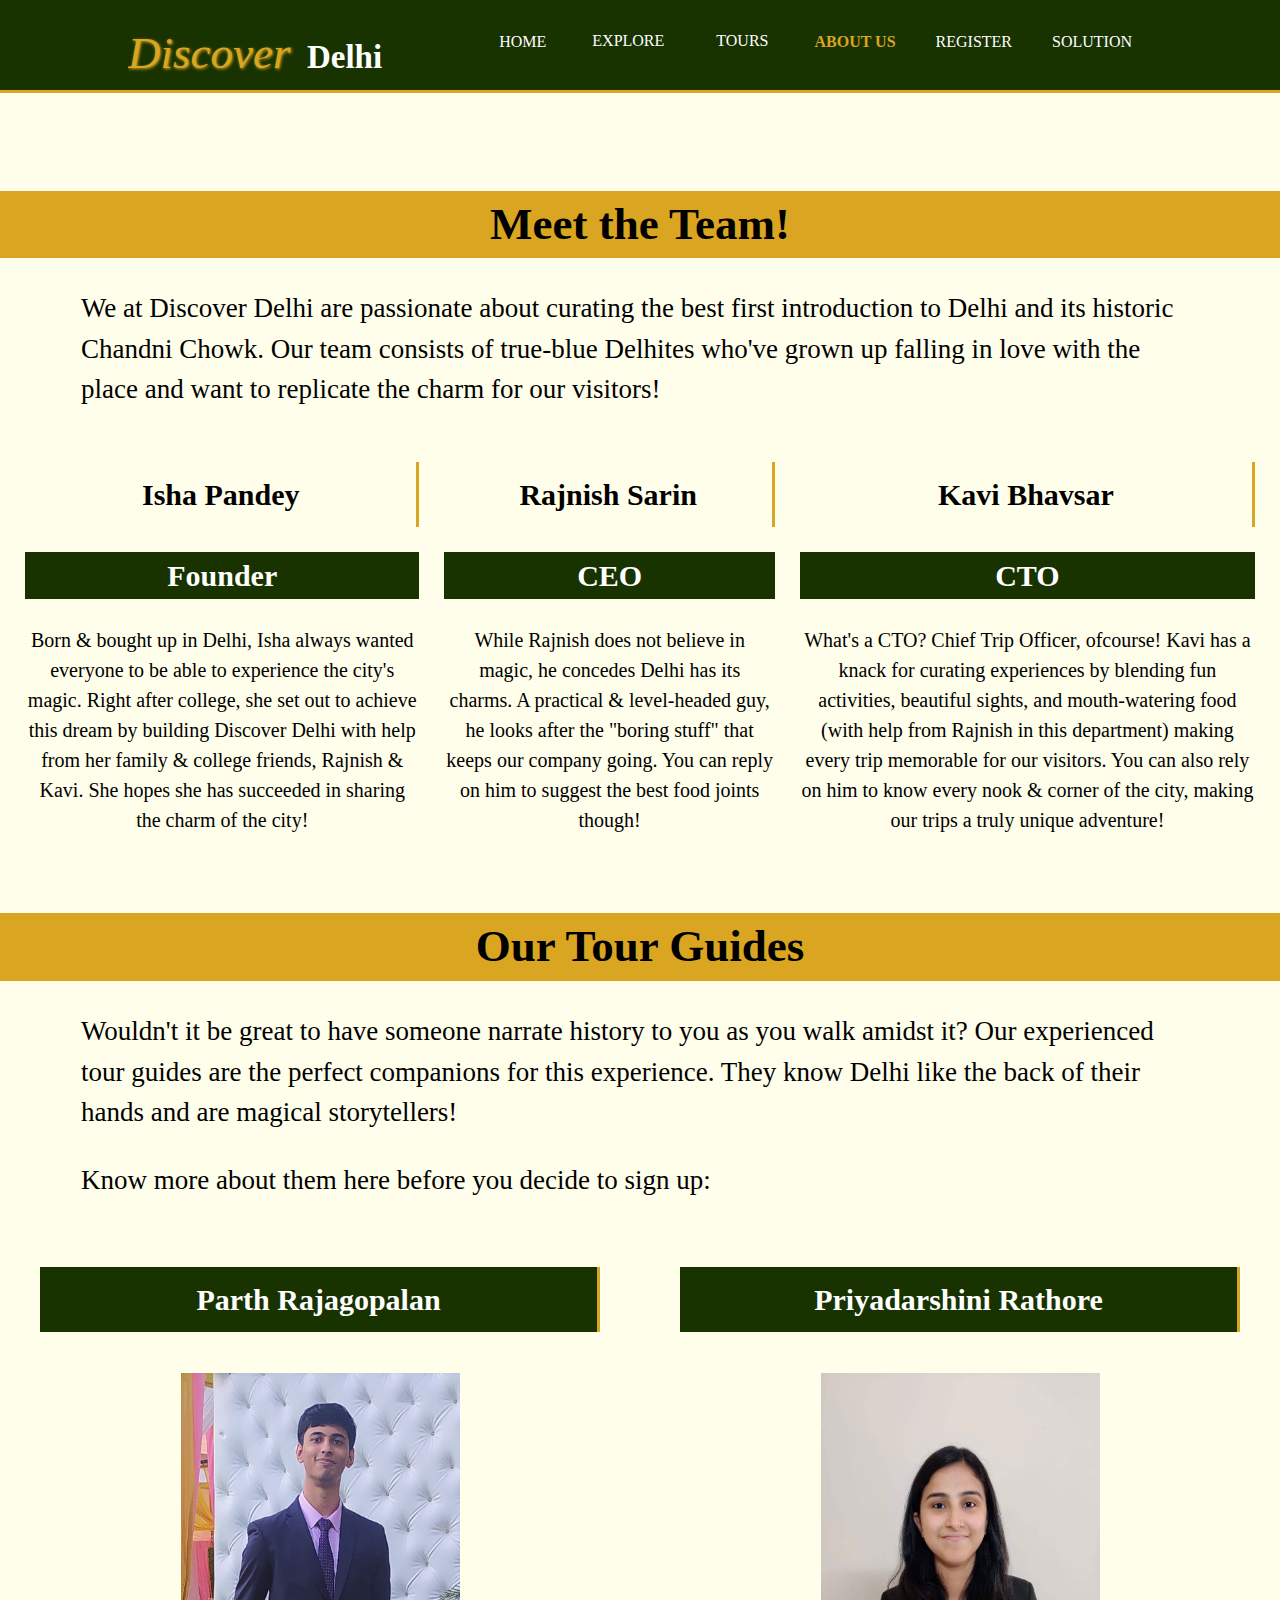
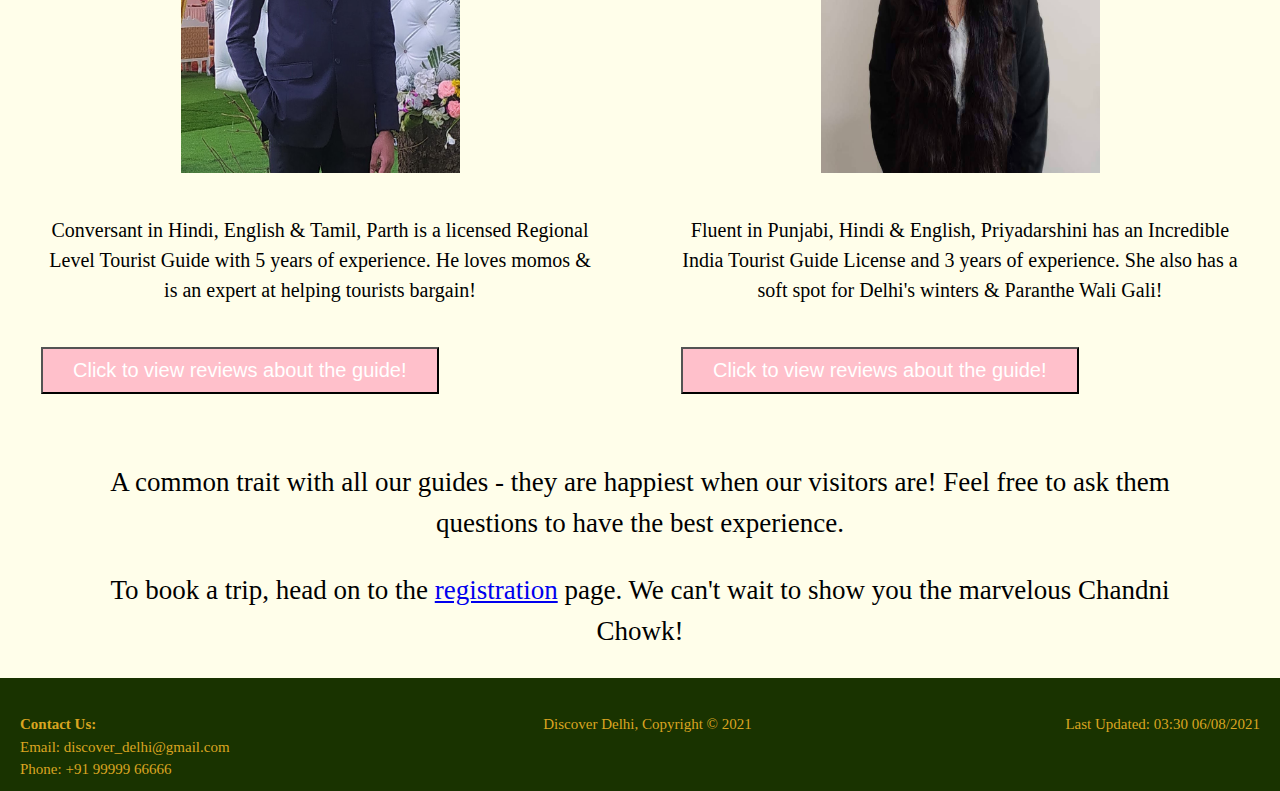
<file: aboutus.html>
<!DOCTYPE html>
<html lang="en">
<head>
    <meta charset="UTF-8">
    <meta name="viewport" content="width=device-width, initial-scale=1.0">
    <title>Welcome to Chandni Chowk</title>
    <link rel="stylesheet" href="./css/style.css">
</head>
<body>
    <header>
        <div class="container">
            <div id="branding">
                <h1><span class="highlight">Discover</span> &nbsp;Delhi</h1>
            </div>
            <nav>
                <ul>
                    <li><a href="index.html">HOME</a></li>
                    <li class="dropdown">
                        <button class="dropbtn">EXPLORE</button>
                        <div class="dropdown-content">
                            <a href="shopping.html">Shopping</a>
                            <a href="heritage_walk.html">Heritage walk</a>
                            <a href="food.html">Food tour</a>
                        </div>

                        <li class="dropdown">
                            <button class="dropbtn">TOURS</button>
                            <div class="dropdown-content">
                                <a href="index.html">Delhi</a>
                                <a href="places.html">Agra</a>
                                <a href="places.html">Chandigarh</a>
                                <a href="places.html">Manali</a>
                            </div>

                    </li>
                    <li class="current"><a href="aboutus.html">ABOUT US</a></li>
                    <li><a href="register.html">REGISTER</a></li>
                    <li><a href="solution.html">SOLUTION</a></li>
                </ul>
            </nav>
        </div>
    </header>
<br>
<br>
<br>
<h1 class="title"> Meet the  Team! </h1>
<p class="para"> We at Discover Delhi are passionate about curating the best first introduction to Delhi and its historic Chandni Chowk. Our team consists of true-blue Delhites who've grown up falling in love with the place and want to replicate the charm for our visitors! </p>
<table class="table1">
    <tr class="name">
        <th> Isha Pandey </th>
        <th> Rajnish Sarin </th>
        <th> Kavi Bhavsar </th>
    </tr>
    <tr class="desig">
        <td> <b> Founder </b></td>
        <td> <b> CEO </b></td>
        <td> <b> CTO </b></td>
    </tr>
    <tr class="desc">
        <td> Born & bought up in Delhi, Isha always wanted everyone to be able to experience the city's magic. Right after college, she set out to achieve this dream by building Discover Delhi with help from her family & college friends, Rajnish & Kavi. She hopes she has succeeded in sharing the charm of the city! </td>
        <td> While Rajnish does not believe in magic, he concedes Delhi has its charms. A practical & level-headed guy, he looks after the "boring stuff" that keeps our company going. You can reply on him to suggest the best food joints though!</td>
        <td> What's a CTO? Chief Trip Officer, ofcourse! Kavi has a knack for curating  experiences by blending fun activities, beautiful sights, and mouth-watering food (with help from Rajnish in this department) making every trip memorable for our visitors. You can also rely on him to know every nook & corner of the city, making our trips a truly unique adventure! </td>
    </tr>
</table>
<br>
<h1 class="title"> Our Tour Guides </h1>
<p class="para"> Wouldn't it be great to have someone narrate history to you as you walk amidst it? Our experienced tour guides are the perfect companions for this experience. They know Delhi like the back of their hands and are magical storytellers! </p>
<p class="para"> Know more about them here before you decide to sign up:</p>

<div id="guide_grid">
    <div class="guide">
        <table class="table2">
            <tr class="desig">
                <th> Parth Rajagopalan </th> 
            </tr>
            <tr>
                <td> <img src="./images/parth.jpg" alt="Parth" class="imgc"></td> 
            </tr>
            <tr class="desc">
                <td> Conversant in Hindi, English & Tamil, Parth is a licensed Regional Level Tourist Guide with 5 years of experience. He loves momos & is an expert at helping tourists bargain! </td>
            </tr>
            <tr>
                <td><button class="show-btn">Click to view reviews about the guide!</button>
                    <div class="modal">
                        <div class="modal-box">
                            <span class="close-button">X</span>
                            <h1>Alexa Burham, from UK:</h1><br>
                            <p>Parth is a very experienced, friendly, and trust worthy guide. Made our tour great. Highly recommend him!<p><br>
                            <h1>Aravind Kejriwal, from Chennai:</h1><br>
                            <p>It was a pleasant suprise to find a Tamil speaking guide in Delhi, especially one as good as Parth. 10/10 for his hospitality and impressive knowledge of Delhi!</p><br>
                            <h1>Ramit Mehra, from Uttrakhand:</h1><br>
                            <p>Parth gave us a great tour around Chandni Chowk. Knows the markets like the back of his hand. Made the experience as good as possible. </p><br>
                        </div>
                    </div>
                </td>
            </tr>
        </table>
    </div>
    <div class="guide">
        <table class="table2">
            <tr class="desig">
                <th> Priyadarshini Rathore </th> 
            </tr>
            <tr>
                <td> <img src="./images/priyadarshini.jpg" alt="Priyadarshini" class="imgc"></td> 
            </tr>
            <tr class="desc">
                <td> Fluent in Punjabi, Hindi & English, Priyadarshini has an Incredible India Tourist Guide License and 3 years of experience. She also has a soft spot for Delhi's winters & Paranthe Wali Gali! </td> 
            </tr>
            <tr>
                <td><button class="show-btn">Click to view reviews about the guide!</button>
                    <div class="modal">
                        <div class="modal-box">
                            <span class="close-button">X</span>
                            <h1>Daniel Ocean, from US:</h1><br>
                            <p>Priya gave us a pretty good tour around Delhi and about the history of Chandni Chowk. Refreshing experiencing, would recommend!<p><br>
                            <h1>Mat George, from Kerala:</h1><br>
                            <p>If you're here for the food, do choose Priya as your tour guide. What excellent range of suggestions. The history tour also added a good dimension with her knowledge. Good experience!</p><br>
                            <h1>Harsh Singh, from Jharkhand:</h1><br>
                            <p>Such a pleasant tour given by Priya covering the entirety of the market in record time because we wanted to see it all. Great stuff :)</p><br>
                        </div>
                    </div></td>
            </tr>
        </table>
    </div>
</div>
    



<script src="./css/script.js"></script>
<!-- <table style="width:100%;border-spacing: 40px">
    <tr style="text-align: center;background-color:#193300;color:#FFFFFF;font-size:2em">
        <th> Parth Rajagopalan </th>
        <th> Priyadarshini Rathore </th>
    </tr>
    <tr>
        <td> <img src="./images/parth.jpg" alt="Parth" style="width:400px;height:400px;" class="center"></td>
        <td> <img src="./images/priyadarshini.jpg" alt="Priyadarshini" style="width:400px;height:400px;"class="center"></td>
    </tr>
    <tr style="font-size:20px; text-align: center;">
        <td> Conversant in Hindi, English & Tamil, Parth is a licensed Regional Level Tourist Guide with 5 years of experience. He loves momos & is an expert at helping tourists bargain! </td>
        <td> Fluent in Punjabi, Hindi & English, Priyadarshini has an Incredible India Tourist Guide License and 3 years of experience. She also has a soft spot for Delhi's winters & Paranthe Wali Gali! </td>
    </tr>
</table> -->

<p class="para1"> A common trait with all our guides - they are happiest when our visitors are! Feel free to ask them questions to have the best experience. </p>
<p class="para1"> To book a trip, head on to the <a href="register.html">registration</a> page. We can't wait to show you the marvelous Chandni Chowk!
</body>
<footer>
    <p>
        <span id="contactus"><b>Contact Us:</b> <br> Email: discover_delhi@gmail.com <br> Phone: +91 99999 66666</span>
        <span id="copyright">Discover Delhi, Copyright &copy; 2021</span>
        <span id="last_updated">Last Updated: 03:30 06/08/2021</span>
    </p>
</footer>
</html>
</file>
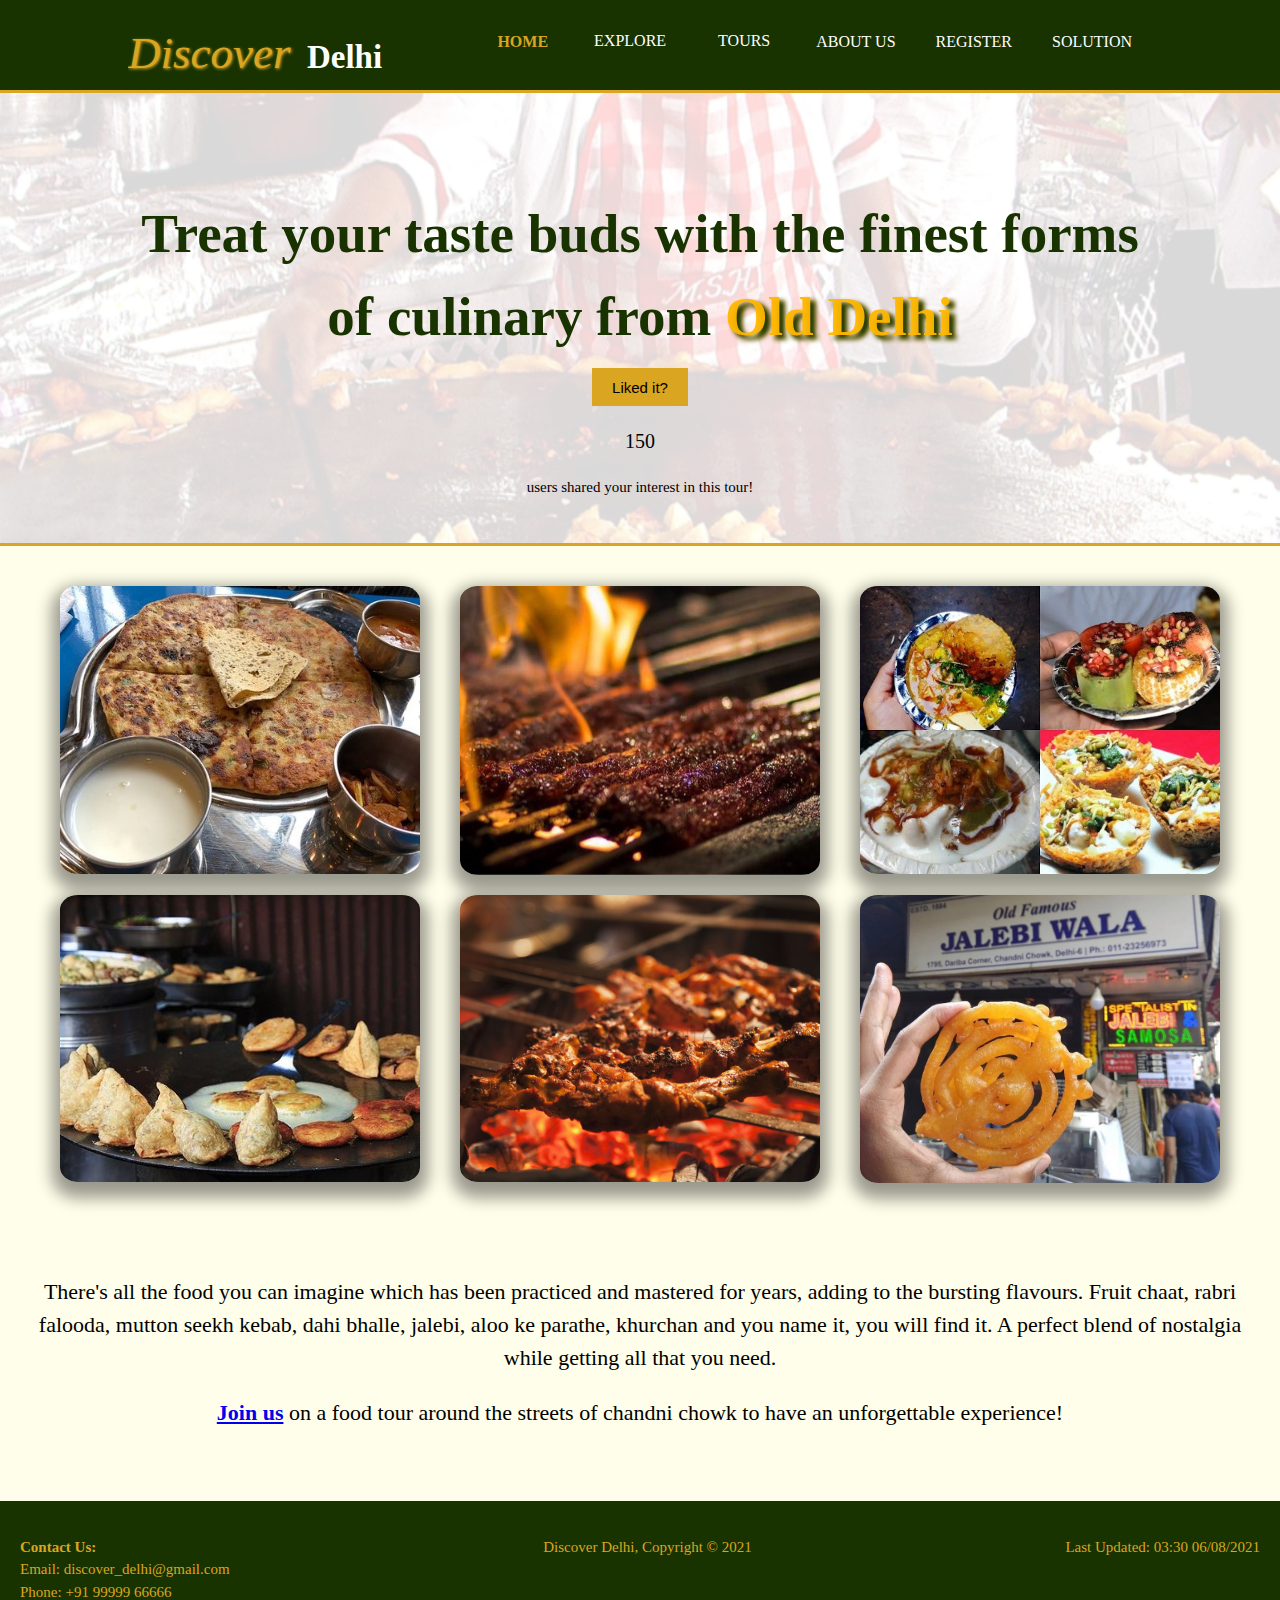
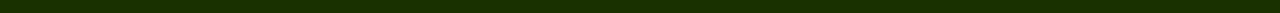
<file: food.html>
<!DOCTYPE html>
<html lang="en">
<head>
    <meta charset="UTF-8">
    <meta name="viewport" content="width=device-width, initial-scale=1.0">
    <title>Welcome to Chandni Chowk</title>
    <link rel="stylesheet" href="./css/style.css">
</head>
<body>
    <header>
        <div class="container">
            <div id="branding">
                <h1><span class="highlight">Discover</span> &nbsp;Delhi</h1>
            </div>
            <nav>
                <ul>
                    <li class="current"><a href="index.html">HOME</a></li>
                    <li class="dropdown">
                        <button class="dropbtn">EXPLORE</button>
                        <div class="dropdown-content">
                            <a href="shopping.html">Shopping</a>
                            <a href="heritage_walk.html">Heritage walk</a>
                            <a href="food.html">Food tour</a>
                        </div>
                    </li>

                    <li class="dropdown">
                        <button class="dropbtn">TOURS</button>
                        <div class="dropdown-content">
                            <a href="index.html">Delhi</a>
                            <a href="places.html">Agra</a>
                            <a href="places.html">Chandigarh</a>
                            <a href="places.html">Manali</a>
                        </div>
                
                    <li><a href="aboutus.html">ABOUT US</a></li>
                    <li><a href="register.html">REGISTER</a></li>
                    <li><a href="solution.html">SOLUTION</a></li>
                </ul>
            </nav>
        </div>
    </header>

    <section id="showcase2">
        <div class="container">
            <h1>Treat your taste buds with the finest forms of culinary from <span class="highlight">Old Delhi</span></h1>
            <!--<p>Lorem ipsum dolor sit amet consectetur adipisicing elit. Aut quaerat aperiam ipsum praesentium, quas iure possimus similique illum, est impedit labore fugit modi dicta, reiciendis aspernatur consectetur culpa suscipit omnis.</p>-->
        </div>
        <button id="inc-btn" class="button_1"> Liked it? </button>
        <p id="like-count" class="visitors"></p> <span>users shared your interest in this tour!</span>
    </section>  

    <div class="hoverable_grid">
        <div class="hoverable">
            <img src="./images/paranthe_cropped.jpg" alt="food" class="image" style="width:100%">
            <div class="middle">
            <div class="text">Paranthe</div>
            </div>
        </div>
        <div class="hoverable">
            <img src="./images/seekh_kebab_cropped.jpg" alt="food" class="image" style="width:100%">
            <div class="middle">
            <div class="text">Seekh Kebab</div>
            </div>
        </div>
        <div class="hoverable">
            <img src="./images/chaat_cropped.jpg" alt="food" class="image" style="width:100%">
            <div class="middle">
            <div class="text">Assorted Chaat</div>
            </div>
        </div>
        <div class="hoverable">
            <img src="./images/samose_cropped.jpg" alt="food" class="image" style="width:100%">
            <div class="middle">
            <div class="text">Samosas and Tikkis</div>
            </div>
        </div>
        <div class="hoverable">
            <img src="./images/kebab_cropped.jpg" alt="food" class="image" style="width:100%">
            <div class="middle">
            <div class="text">Mughlai Kebab</div>
            </div>
        </div>
        <div class="hoverable">
            <img src="./images/jalebi_cropped.jpg" alt="food" class="image" style="width:100%">
            <div class="middle">
            <div class="text">Jalebis</div>
            </div>
        </div>
    </div>

    <section id="body">
        <p>There's all the food you can imagine which has been practiced and mastered for years, adding to the bursting flavours. Fruit chaat, rabri falooda, mutton seekh kebab, dahi bhalle, jalebi, aloo ke parathe, khurchan and you name it, you will find it. A perfect blend of nostalgia while getting all that you need.</p>
        <p><b><a href="register.html">Join us</a></b> on a food tour around the streets of chandni chowk to have an unforgettable experience!</p>
    </section>
    <script src="./css/script2.js"></script>
</body>

<footer>
    <p>
        <span id="contactus"><b>Contact Us:</b> <br> Email: discover_delhi@gmail.com <br> Phone: +91 99999 66666</span>
        <span id="copyright">Discover Delhi, Copyright &copy; 2021</span>
        <span id="last_updated">Last Updated: 03:30 06/08/2021</span>
    </p>
</footer>
</html>
</file>
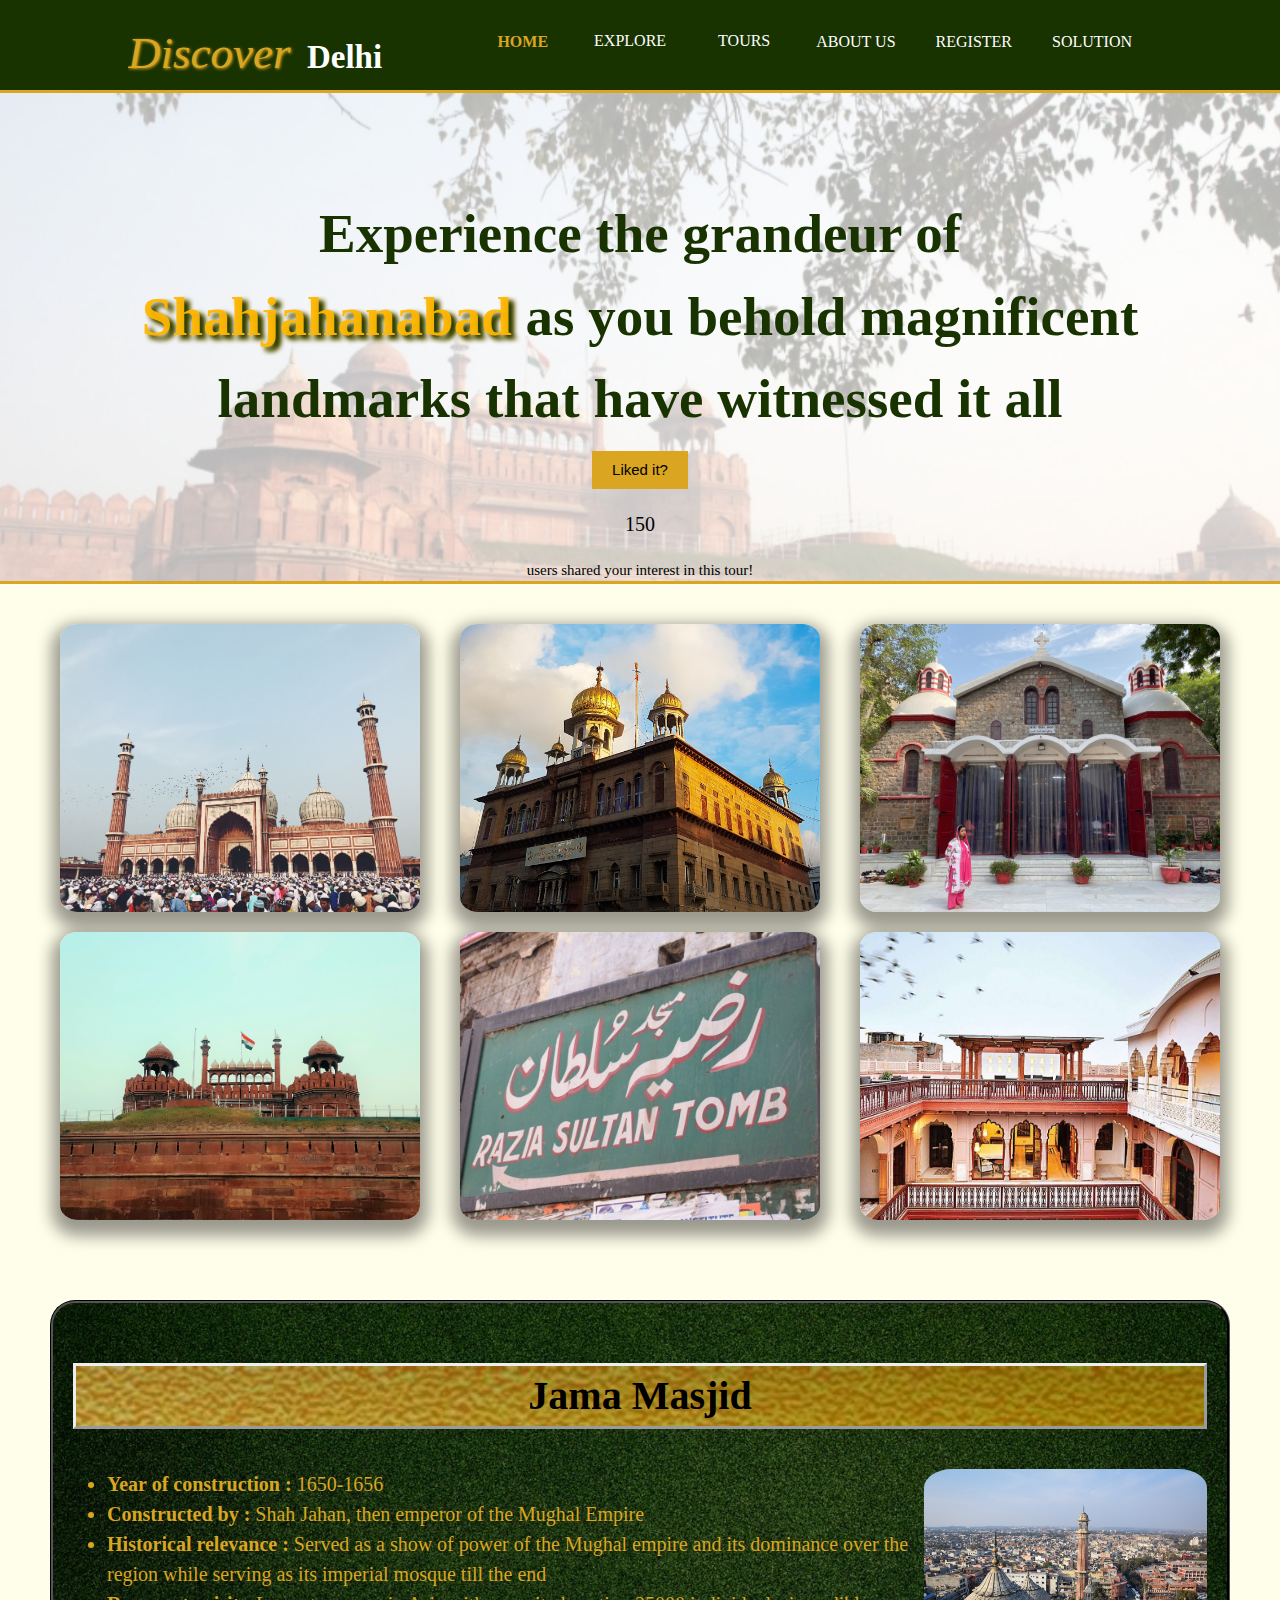
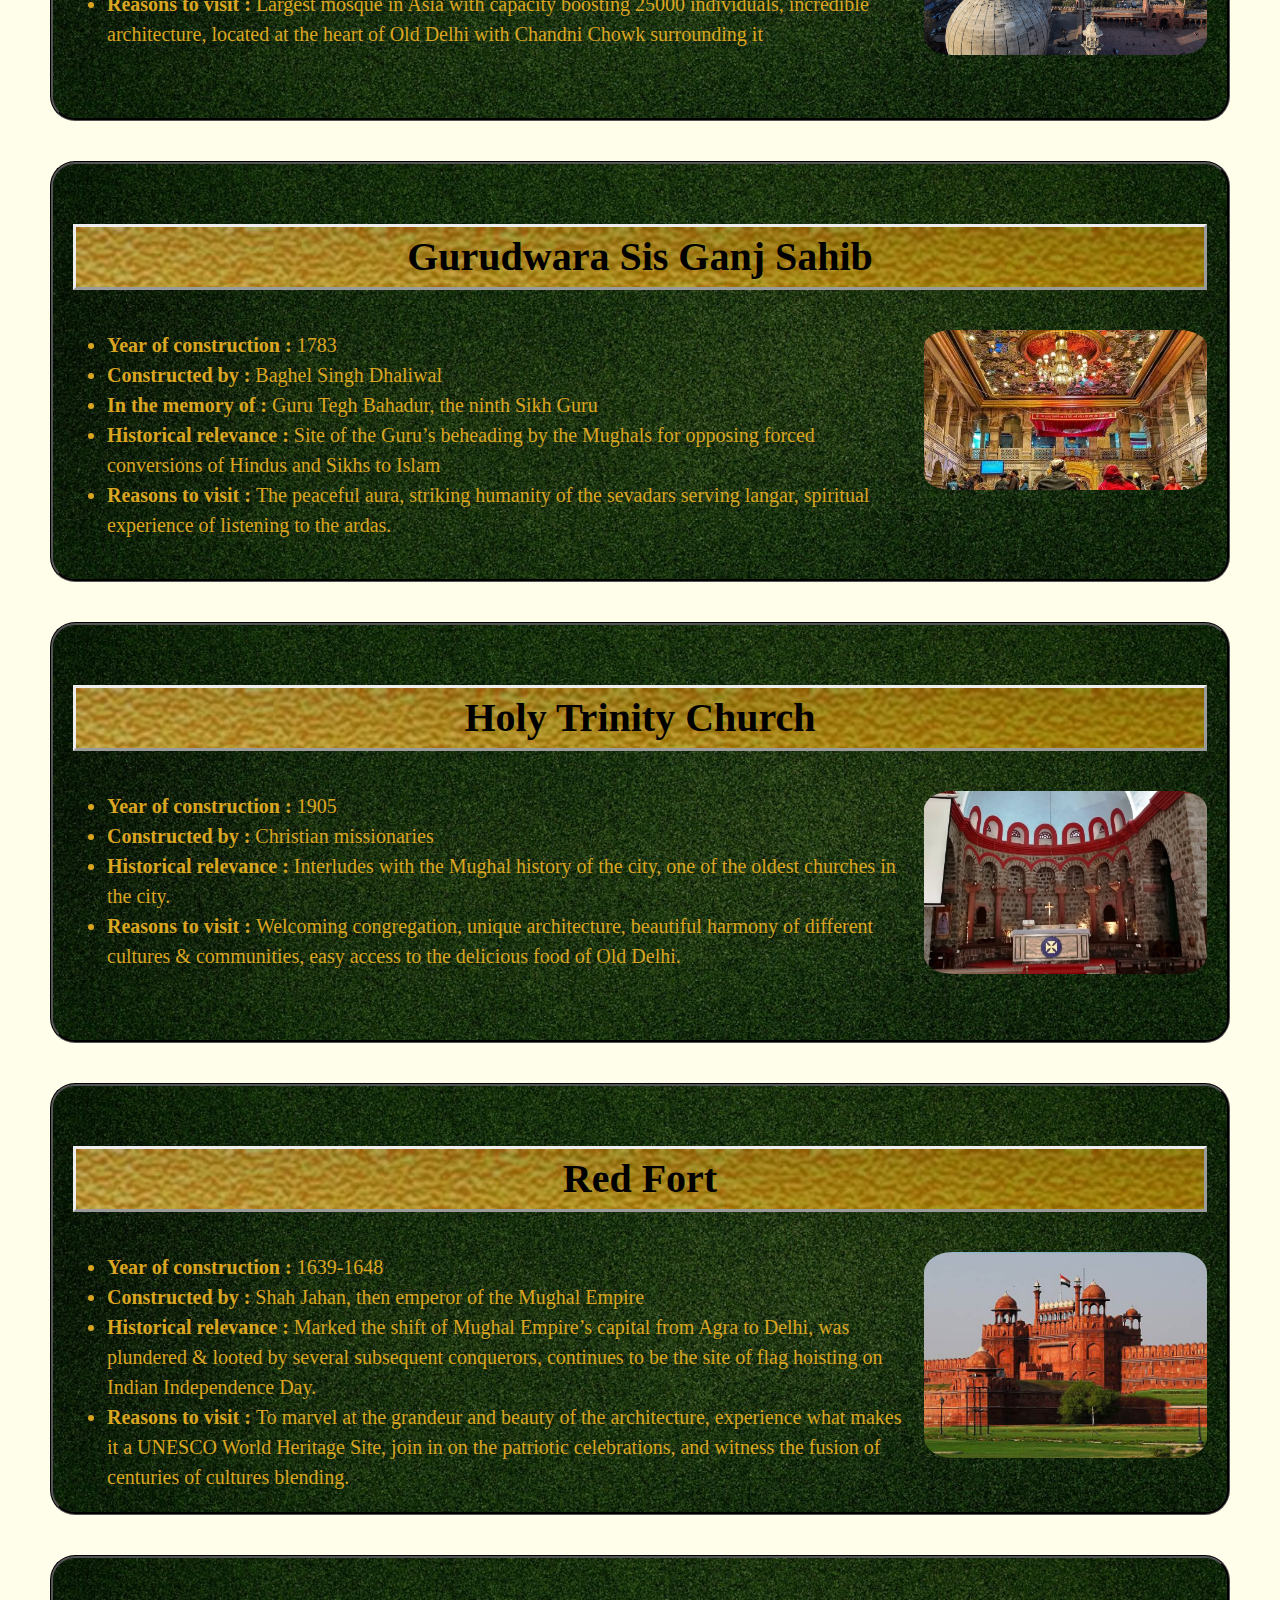
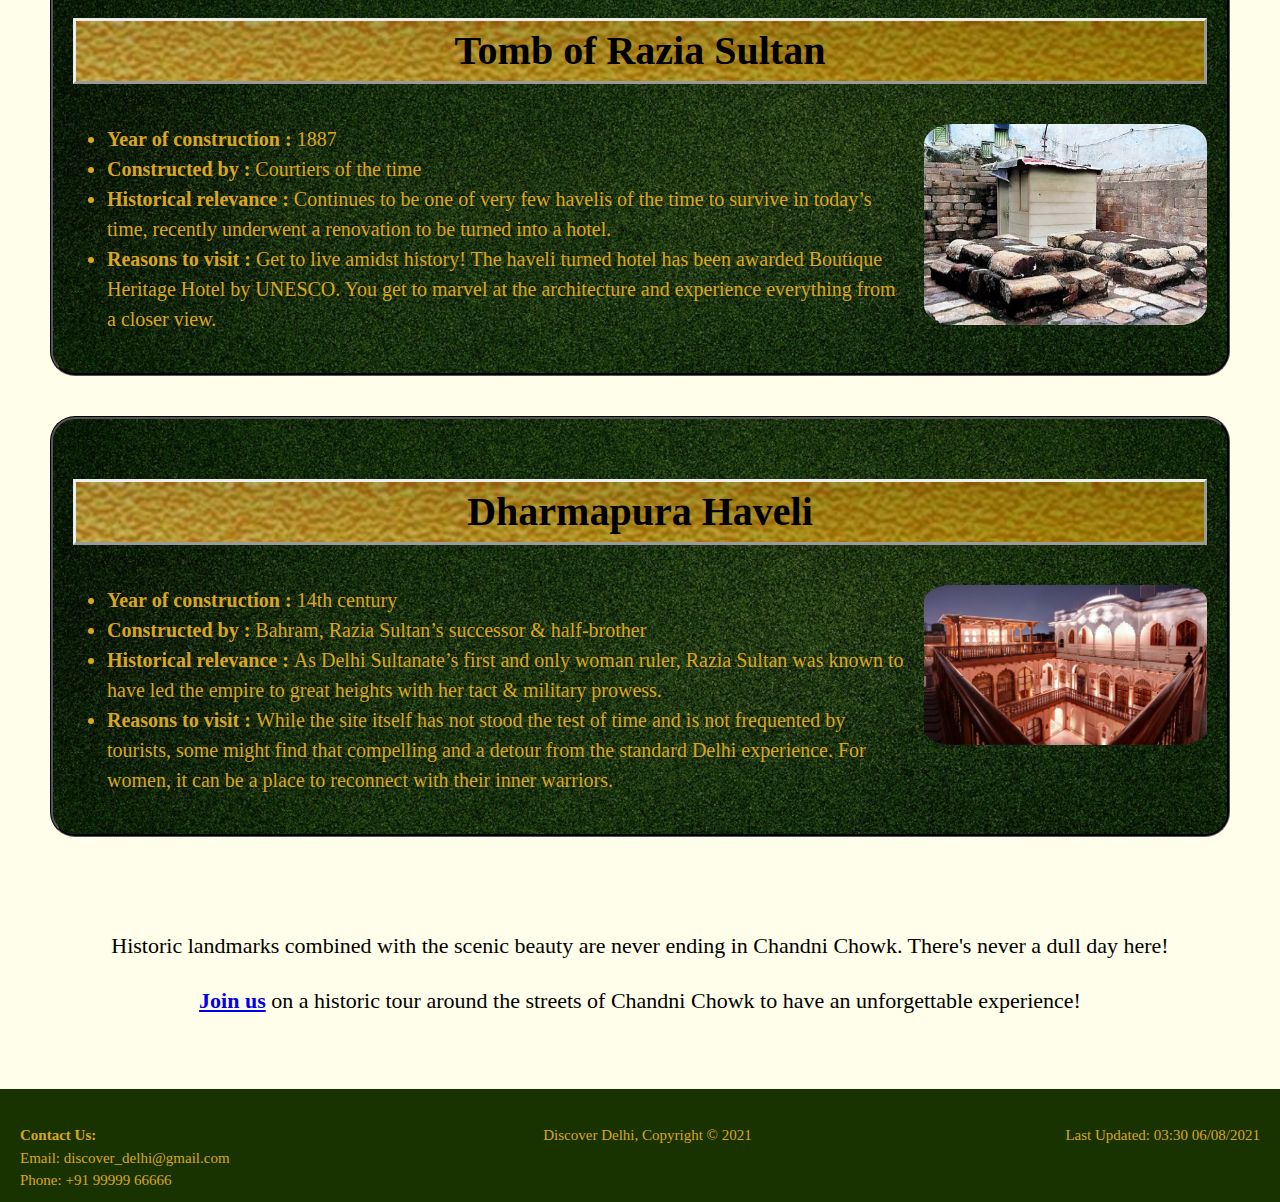
<file: heritage_walk.html>
<!DOCTYPE html>
<html lang="en">
<head>
    <meta charset="UTF-8">
    <meta name="viewport" content="width=device-width, initial-scale=1.0">
    <title>Welcome to Chandni Chowk</title>
    <link rel="stylesheet" href="./css/style.css">
</head>
<body>
    <header>
        <div class="container">
            <div id="branding">
                <h1><span class="highlight">Discover</span> &nbsp;Delhi</h1>
            </div>
            <nav>
                <ul>
                    <li class="current"><a href="index.html">HOME</a></li>
                    <li class="dropdown">
                        <button class="dropbtn">EXPLORE</button>
                        <div class="dropdown-content">
                            <a href="shopping.html">Shopping</a>
                            <a href="heritage_walk.html">Heritage walk</a>
                            <a href="food.html">Food tour</a>
                        </div>
                    </li>

                    <li class="dropdown">
                        <button class="dropbtn">TOURS</button>
                        <div class="dropdown-content">
                            <a href="index.html">Delhi</a>
                            <a href="places.html">Agra</a>
                            <a href="places.html">Chandigarh</a>
                            <a href="places.html">Manali</a>
                        </div>
                
                    <li><a href="aboutus.html">ABOUT US</a></li>
                    <li><a href="register.html">REGISTER</a></li>
                    <li><a href="solution.html">SOLUTION</a></li>
                </ul>
            </nav>
        </div>
    </header>

    <section id="showcase3">
        <div class="container">
            <h1>Experience the grandeur of <span class="highlight">Shahjahanabad</span> as you behold magnificent landmarks that have witnessed it all</h1>
        </div>
        <button id="inc-btn" class="button_1"> Liked it? </button>
        <p id="like-count" class="visitors"></p> <span>users shared your interest in this tour!</span>
    </section>  

    <div class="hoverable_grid">
        <div class="hoverable">
            <img src="./images/jama_cropped.jpg" alt="Jama Masjid" class="image" style="width:100%">
            <div class="middle">
                <div class="text"><a href="#Jama_Masjid">Jama Masjid</a></div>
            </div>
        </div>
        <div class="hoverable">
            <img src="./images/sis_ganj_sahib_cropped.jpg" alt="Gurudwara Sis Ganj Sahib" class="image" style="width:100%">
            <div class="middle">
                <div class="text"><a href="#Gurudwara">Gurudwara Sis Ganj Sahib</a></div>
            </div>
        </div>
        <div class="hoverable">
            <img src="./images/trinity_church_cropped.jpeg" alt="Holy Trinity Church" class="image" style="width:100%">
            <div class="middle">
                <div class="text"><a href="#Church">Holy Trinity Church</a></div>
            </div>
        </div>
        <div class="hoverable">
            <img src="./images/red_fort_cropped.jpg" alt="Red Fort" class="image" style="width:100%">
            <div class="middle">
                <div class="text"><a href="#Red_Fort">Red Fort</a></div>
            </div>
        </div>
        <div class="hoverable">
            <img src="./images/Razia_Sultan_cropped.jpg" alt="Tomb of Razia Sultan" class="image" style="width:100%">
            <div class="middle">
                <div class="text"><a href="#Tomb">Tomb of Razia Sultan</a></div>
            </div>
        </div>
        <div class="hoverable">
            <img src="./images/haveli_cropped.jpg" alt="Dharmapura Haveli" class="image" style="width:100%">
            <div class="middle">
                <div class="text"><a href="#Haveli">Dharmapura Haveli</a></div>
            </div>
        </div>
    </div>

    <div class="description">
        <h3 id="Jama_Masjid"><span>Jama Masjid</h3></span>
        <img src="./images/jama_2.jpg" alt="Jama Masjid">
        <ul>
            <li><b>Year of construction : </b>1650-1656</li>
            <li><b>Constructed by : </b> Shah Jahan, then emperor of the Mughal Empire</li>
            <li><b>Historical relevance : </b>Served as a show of power of the Mughal empire and its dominance over the region while serving as its imperial mosque till the end</li>
            <li><b>Reasons to visit : </b>Largest mosque in Asia with capacity boosting 25000 individuals, incredible architecture, located at the heart of Old Delhi with Chandni Chowk surrounding it</li>
        </ul>
    </div>
        
    <div class="description">
        <h3 id="Gurudwara"><span>Gurudwara Sis Ganj Sahib</h3></span>
        <img src="./images/sis_ganj_sahib_2.jpg" alt="Gurudwara Sis Ganj Sahib">
        <ul>
            <li><b>Year of construction : </b>1783</li>
            <li><b>Constructed by : </b> Baghel Singh Dhaliwal</li>
            <li><b>In the memory of : </b> Guru Tegh Bahadur, the ninth Sikh Guru</li>
            <li><b>Historical relevance : </b>Site of the Guru’s beheading by the Mughals for opposing forced conversions of Hindus and Sikhs to Islam</li>
            <li><b>Reasons to visit : </b>The peaceful aura, striking humanity of the sevadars serving langar, spiritual experience of listening to the ardas.</li>
        </ul>
    </div>
    
    <div class="description">
        <h3 id="Church"><span>Holy Trinity Church</h3></span>
        <img src="./images/trinity_church_2.jpeg" alt="Holy Trinity Church">
        <ul>
            <li><b>Year of construction : </b>1905</li>
            <li><b>Constructed by : </b> Christian missionaries</li>
            <li><b>Historical relevance : </b>Interludes with the Mughal history of the city, one of the oldest churches in the city.</li>
            <li><b>Reasons to visit : </b>Welcoming congregation, unique architecture, beautiful harmony of different cultures & communities, easy access to the delicious food of Old Delhi.</li>
        </ul>
    </div>
        
    <div class="description">
        <h3 id="Red_Fort"><span>Red Fort</h3></span>
        <img src="./images/red_fort_2.jpg" alt="Red Fort">
        <ul>
            <li><b>Year of construction : </b>1639-1648</li>
            <li><b>Constructed by : </b> Shah Jahan, then emperor of the Mughal Empire </li>
            <li><b>Historical relevance : </b>Marked the shift of Mughal Empire’s capital from Agra to Delhi, was plundered & looted by several subsequent conquerors, continues to be the site of flag hoisting on Indian Independence Day. </li>
            <li><b>Reasons to visit : </b>To marvel at the grandeur and beauty of the architecture, experience what makes it a UNESCO World Heritage Site, join in on the patriotic celebrations, and witness the fusion of centuries of cultures blending. </li>
        </ul>
    </div>
        
    <div class="description">
        <h3 id="Tomb"><span>Tomb of Razia Sultan</h3></span>
        <img src="./images/razia_2.jpg" alt="Tomb of Razia Sultan">
        <ul>
            <li><b>Year of construction : </b>1887</li>
            <li><b>Constructed by : </b> Courtiers of the time </li>
            <li><b>Historical relevance : </b>Continues to be one of very few havelis of the time to survive in today’s time, recently underwent a renovation to be turned into a hotel. </li>
            <li><b>Reasons to visit : </b>Get to live amidst history! The haveli turned hotel has been awarded Boutique Heritage Hotel by UNESCO. You get to marvel at the architecture and experience everything from a closer view. </li>
        </ul>
    </div>
        
    <div class="description">
        <h3 id="Haveli"><span>Dharmapura Haveli</h3></span>
        <img src="./images/dharampura_haveli_2.jpg" alt="Dharmapura Haveli">
        <ul>
            <li><b>Year of construction : </b>14th century </li>
            <li><b>Constructed by : </b> Bahram, Razia Sultan’s successor & half-brother </li>
            <li><b>Historical relevance : </b>As Delhi Sultanate’s first and only woman ruler, Razia Sultan was known to have led the empire to great heights with her tact & military prowess. </li>
            <li><b>Reasons to visit : </b>While the site itself has not stood the test of time and is not frequented by tourists, some might find that compelling and a detour from the standard Delhi experience. For women, it can be a place to reconnect with their inner warriors. </li>
        </ul>
    </div>

    <section id="body">
        <p>Historic landmarks combined with the scenic beauty are never ending in Chandni Chowk. There's never a dull day here!</p>
        <p><b><a href="register.html">Join us</a></b> on a historic tour around the streets of Chandni Chowk to have an unforgettable experience!</p>
    </section>
    <script src="./css/script2.js"></script>
</body>

<footer>
    <p>
        <span id="contactus"><b>Contact Us:</b> <br> Email: discover_delhi@gmail.com <br> Phone: +91 99999 66666</span>
        <span id="copyright">Discover Delhi, Copyright &copy; 2021</span>
        <span id="last_updated">Last Updated: 03:30 06/08/2021</span>
    </p>
</footer>
</html>
</file>
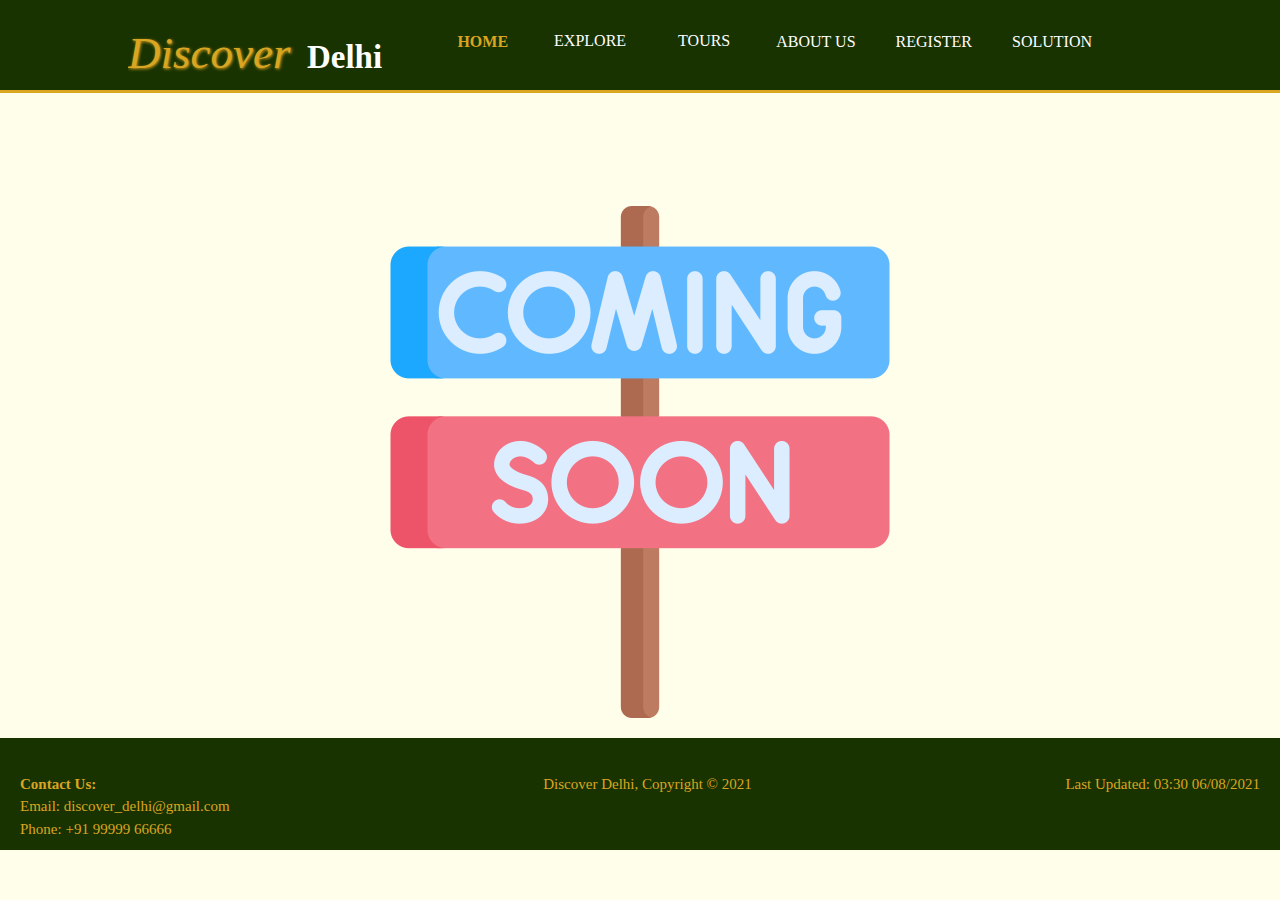
<file: places.html>
<!DOCTYPE html>
<html lang="en">
<head>
    <meta charset="UTF-8">
    <meta name="viewport" content="width=device-width, initial-scale=1.0">
    <title>Welcome to Chandni Chowk</title>
    <link rel="stylesheet" href="./css/style.css">
</head>
<body>
    <header>
        <div class="container">
            <div id="branding">
                <h1><span class="highlight">Discover</span> &nbsp;Delhi</h1>
            </div>
            <nav>
                <ul>
                    <li class="current"><a href="index.html">HOME</a></li>
                    <li class="dropdown">
                        <button class="dropbtn">EXPLORE</button>
                        <div class="dropdown-content">
                            <a href="shopping.html">Shopping</a>
                            <a href="heritage_walk.html">Heritage walk</a>
                            <a href="food.html">Food tour</a>
                        </div>

                    <li class="dropdown">
                        <button class="dropbtn">TOURS</button>
                        <div class="dropdown-content">
                            <a href="index.html">Delhi</a>
                            <a href="places.html">Agra</a>
                            <a href="places.html">Chandigarh</a>
                            <a href="places.html">Manali</a>
                        </div>
                
                    <li><a href="aboutus.html">ABOUT US</a></li>
                    <li><a href="register.html">REGISTER</a></li>
                    <li><a href="solution.html">SOLUTION</a></li>
                    <li
                </ul>
            </nav>
        </div>
    </header>
<br><br><br><br><br>
<img src="./images/coming-soon.png" alt="Coming Soon" class="newpages">

</body>

<footer>
    <p>
        <span id="contactus"><b>Contact Us:</b> <br> Email: discover_delhi@gmail.com <br> Phone: +91 99999 66666</span>
        <span id="copyright">Discover Delhi, Copyright &copy; 2021</span>
        <span id="last_updated">Last Updated: 03:30 06/08/2021</span>
    </p>
</footer>
</html>
</file>
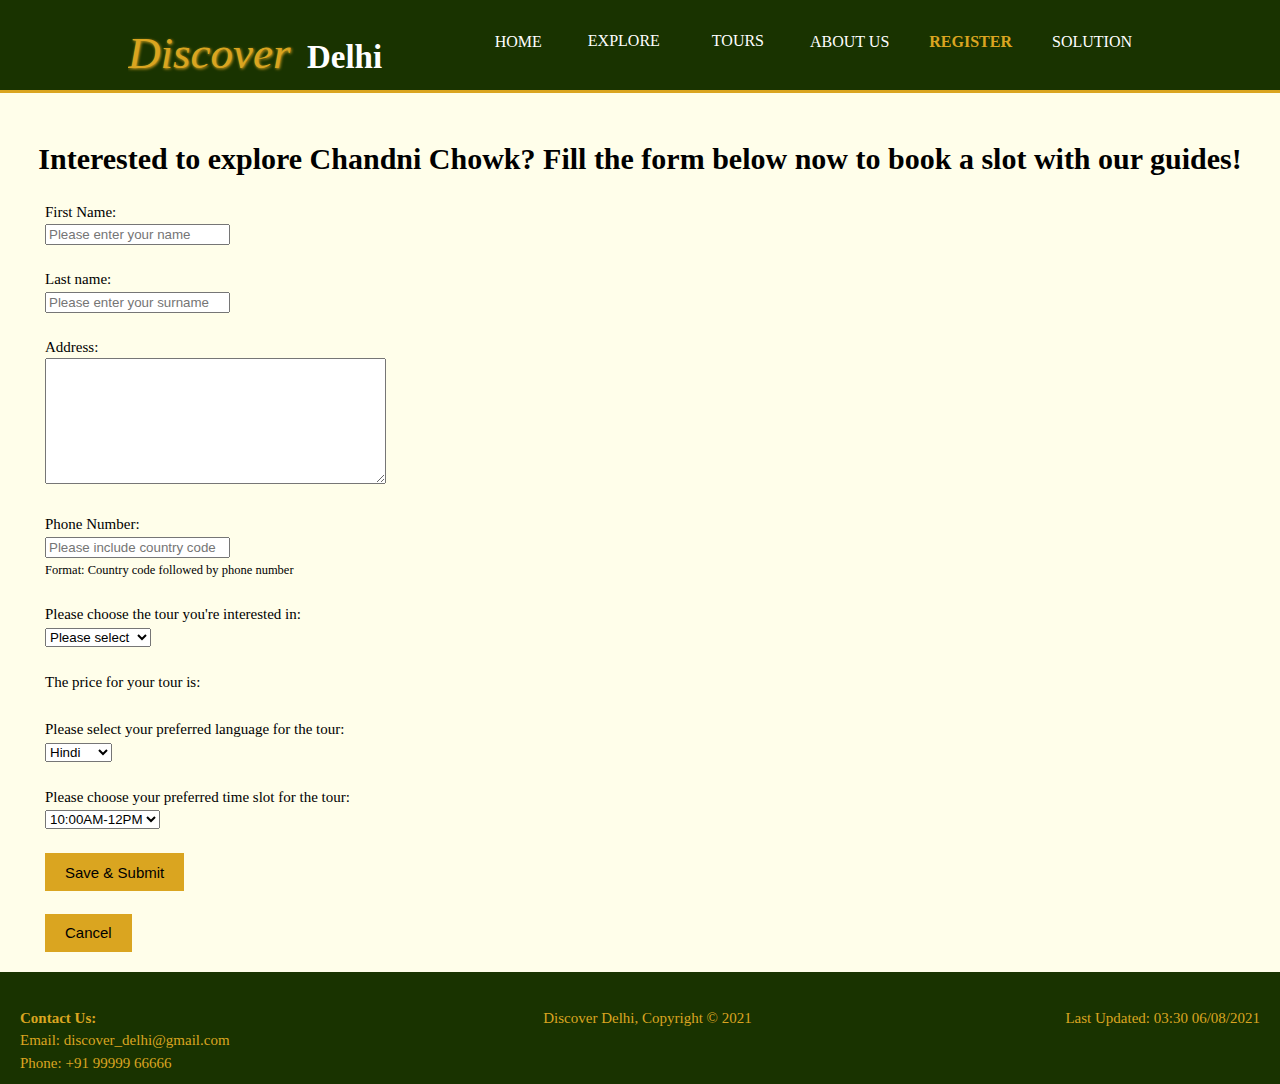
<file: register.html>
<!DOCTYPE html>
<html lang="en">
<head>
    <meta charset="UTF-8">
    <meta name="viewport" content="width=device-width, initial-scale=1.0">
    <title>Welcome to Chandni Chowk</title>
    <link rel="stylesheet" href="./css/style.css">
</head>
<body>
    <header>
        <div class="container">
            <div id="branding">
                <h1><span class="highlight">Discover</span> &nbsp;Delhi</h1>
            </div>
            <nav>
                <ul>
                    <li><a href="index.html">HOME</a></li>
                    <li class="dropdown">
                        <button class="dropbtn">EXPLORE</button>
                        <div class="dropdown-content">
                            <a href="shopping.html">Shopping</a>
                            <a href="heritage_walk.html">Heritage walk</a>
                            <a href="food.html">Food tour</a>
                        </div>
                    </li>

                    <li class="dropdown">
                        <button class="dropbtn">TOURS</button>
                        <div class="dropdown-content">
                            <a href="index.html">Delhi</a>
                            <a href="places.html">Agra</a>
                            <a href="places.html">Chandigarh</a>
                            <a href="places.html">Manali</a>
                        </div>

                    <li><a href="aboutus.html">ABOUT US</a></li>
                    <li class="current"><a href="register.html">REGISTER</a></li>
                    <li><a href="solution.html">SOLUTION</a></li>
                </ul>
            </nav>
        </div>
    </header>
<br>
<h1 class="hstyle"> Interested to explore Chandni Chowk? Fill the form below now to book a slot with our guides! </h1>
<div class="form">
    <form onsubmit="displayResults();" action="responses.html">
        <label for="fname"> First Name: </label><br>
        <input type="text" id="fname" placeholder="Please enter your name" required><br><br>
        <label for="lname">Last name:</label><br>
        <input type="text" id="lname" name="lname" placeholder="Please enter your surname" required><br><br>
        Address:<br>
        <textarea id="add" name="add" rows="8" cols="40" > </textarea><br><br>
        Phone Number:<br>
        <input type="tel" id="pnumber" placeholder="Please include country code" required><br>
        <small> Format: Country code followed by phone number </small> <br><br>
        Please choose the tour you're interested in:<br>
        <select name="tour" id="tour" onchange="changePrice()"> 
            <option value="Please Select">Please select</option>
            <option value="Shopping">Shopping</option>
            <option value="Heritage Walk">Heritage Walk</option>
            <option value="Food Tour">Food tour</option>
        </select>
        <br><br>
        The price for your tour is:
        <p id="price"></p>
        Please select your preferred language for the tour: <br>
        <select name="language" id="lang">
            <option value="Hindi">Hindi</option>
            <option value="English">English</option>
            <option value="Tamil">Tamil</option>
            <option value="Punjabi">Punjabi</option>
        </select>
        <br><br>
        Please choose your preferred time slot for the tour:<br>
         <select name="time" id="time">
            <option value="10:00AM-12PM">10:00AM-12PM</option>
            <option value="12PM-2PM">12PM-2PM</option>
            <option value="3PM-5PM">3PM-5PM</option>
            <option value="5PM-7PM">5PM-7PM</option>
        </select>
        <br><br>
        <input type="submit" value="Save & Submit" class="button_1">
    </form>
    <br>
    <form action="index.html"><input type= "submit" value="Cancel" class="button_1" onclick= "index.html"></form>
</div>
<footer>
    <p>
        <span id="contactus"><b>Contact Us:</b> <br> Email: discover_delhi@gmail.com <br> Phone: +91 99999 66666</span>
        <span id="copyright">Discover Delhi, Copyright &copy; 2021</span>
        <span id="last_updated">Last Updated: 03:30 06/08/2021</span>
    </p>
</footer>
<script src="./css/register.js"></script>
</body>
</html>
</file>
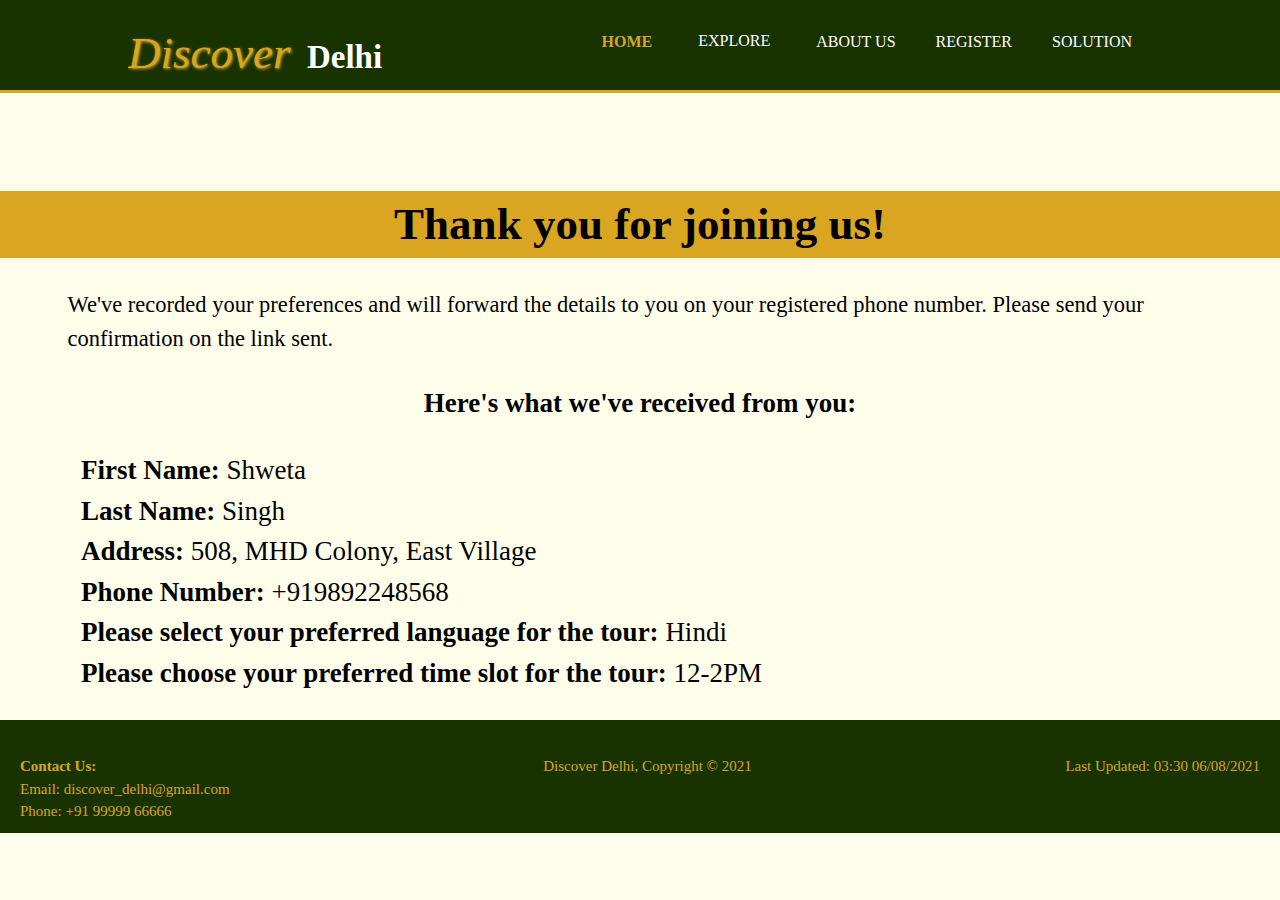
<file: responses.html>
<!DOCTYPE html>
<html lang="en">
<head>
    <meta charset="UTF-8">
    <meta name="viewport" content="width=device-width, initial-scale=1.0">
    <title>Welcome to Chandni Chowk</title>
    <link rel="stylesheet" href="./css/style.css">
</head>
<body>
    <header>
        <div class="container">
            <div id="branding">
                <h1><span class="highlight">Discover</span> &nbsp;Delhi</h1>
            </div>
            <nav>
                <ul>
                    <li class="current"><a href="index.html">HOME</a></li>
                    <li class="dropdown">
                        <button class="dropbtn">EXPLORE</button>
                        <div class="dropdown-content">
                            <a href="shopping.html">Shopping</a>
                            <a href="heritage_walk.html">Heritage walk</a>
                            <a href="food.html">Food tour</a>
                        </div>
                    </li>
                    <li><a href="aboutus.html">ABOUT US</a></li>
                    <li><a href="register.html">REGISTER</a></li>
                    <li><a href="solution.html">SOLUTION</a></li>
                </ul>
            </nav>
        </div>
    </header>
<br>
<br>
<br>
<h1 class="thanks"> Thank you for joining us! </h1>
<p class="message"> We've recorded your preferences and will forward the details to you on your registered phone number. Please send your confirmation on the link sent. </p>
<p class="parab"> Here's what we've received from you: </p>
<p class="parac"> <b> First Name: </b> Shweta <br> <b> Last Name:</b> Singh <br> <b> Address: </b> 508, MHD Colony, East Village <br> <b> Phone Number:</b> +919892248568<br><b>Please select your preferred language for the tour:
</b> Hindi<br> <b> Please choose your preferred time slot for the tour:
</b> 12-2PM</p>
</body>

<footer>
    <p>
        <span id="contactus"><b>Contact Us:</b> <br> Email: discover_delhi@gmail.com <br> Phone: +91 99999 66666</span>
        <span id="copyright">Discover Delhi, Copyright &copy; 2021</span>
        <span id="last_updated">Last Updated: 03:30 06/08/2021</span>
    </p>
</footer>
</html>
</file>
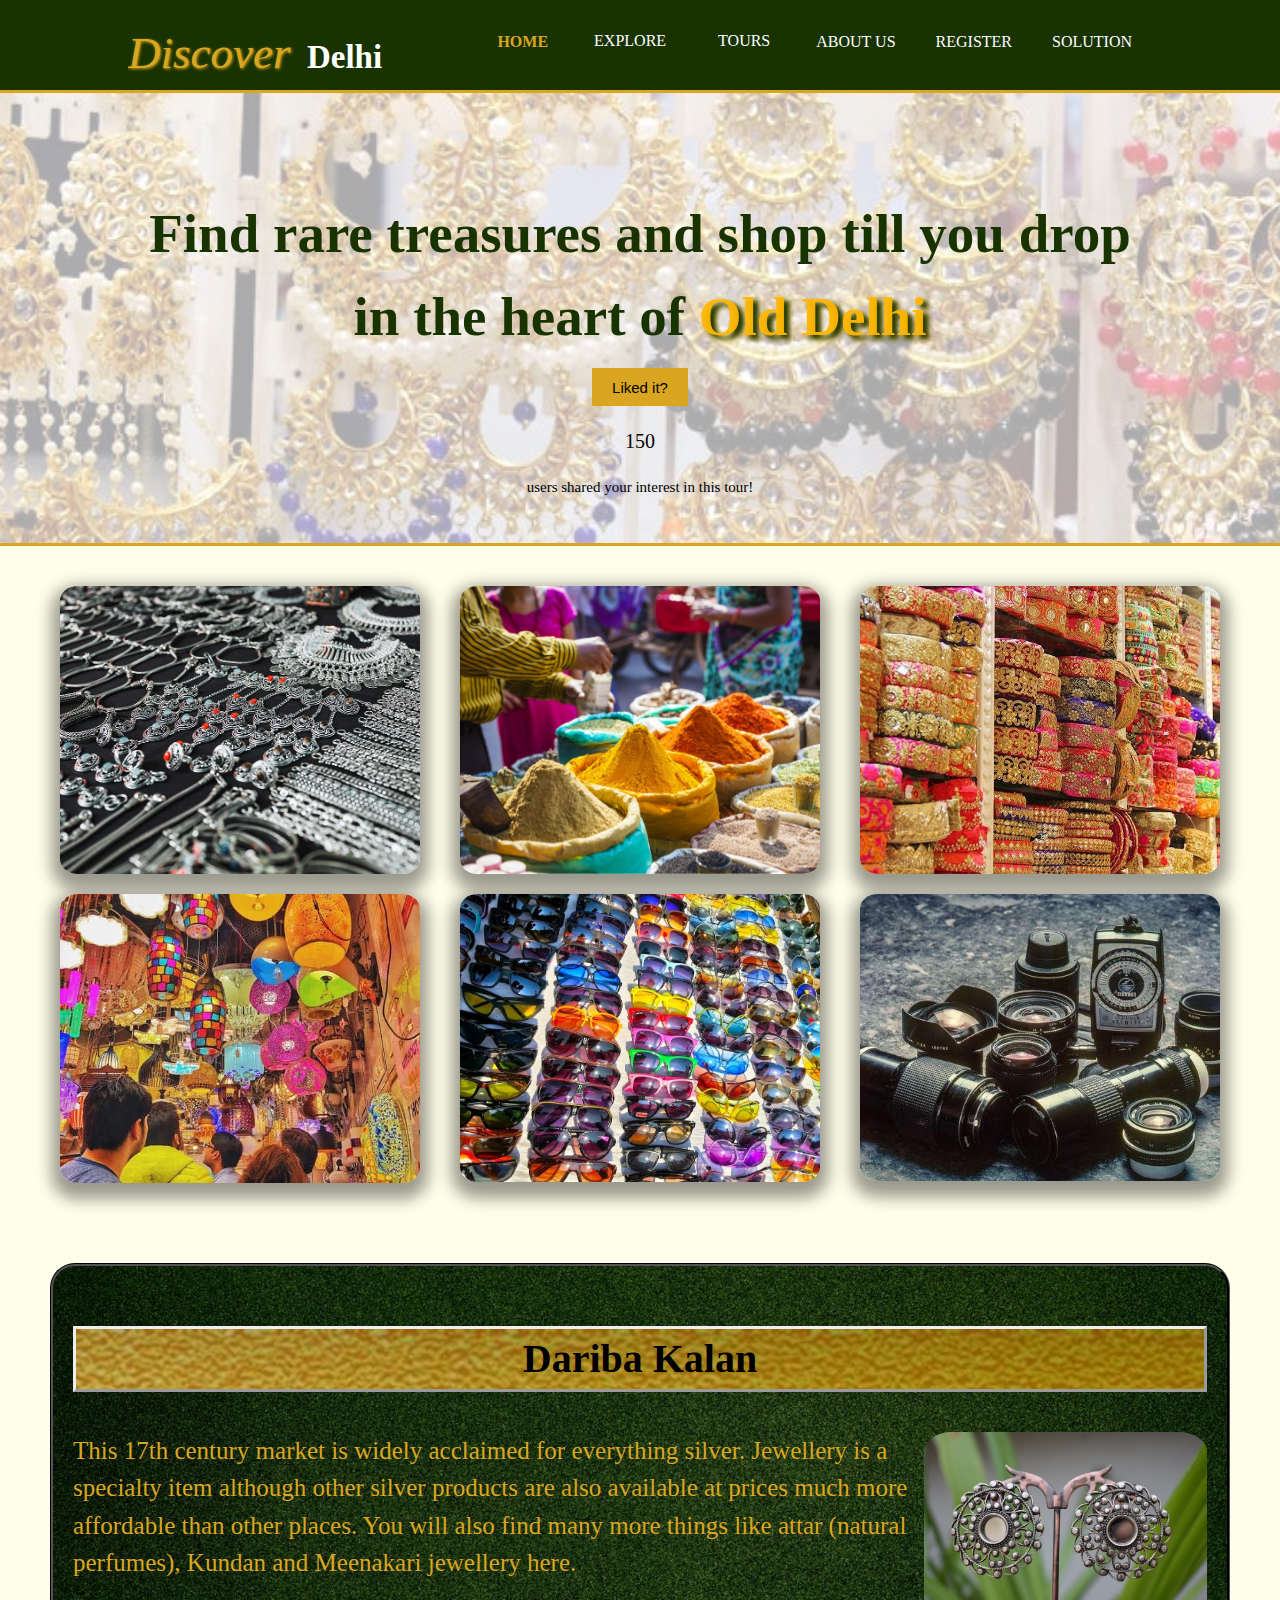
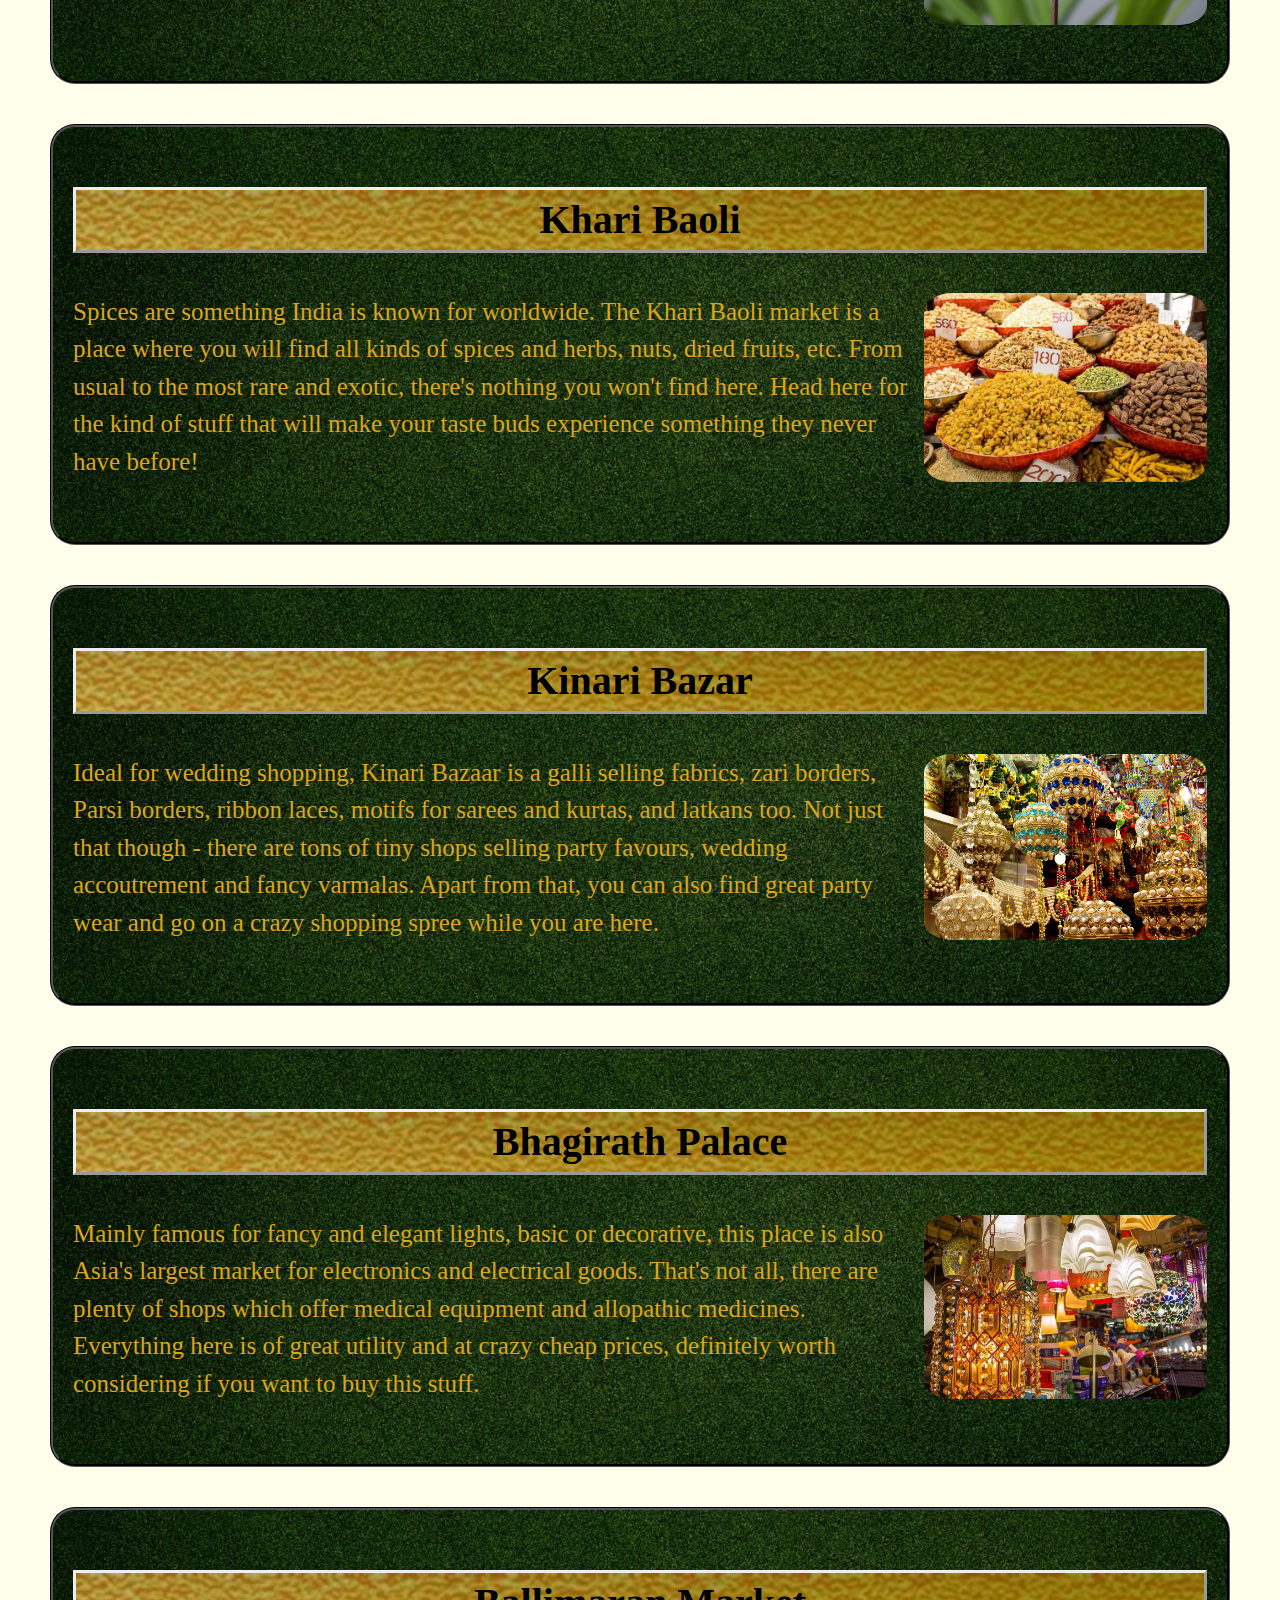
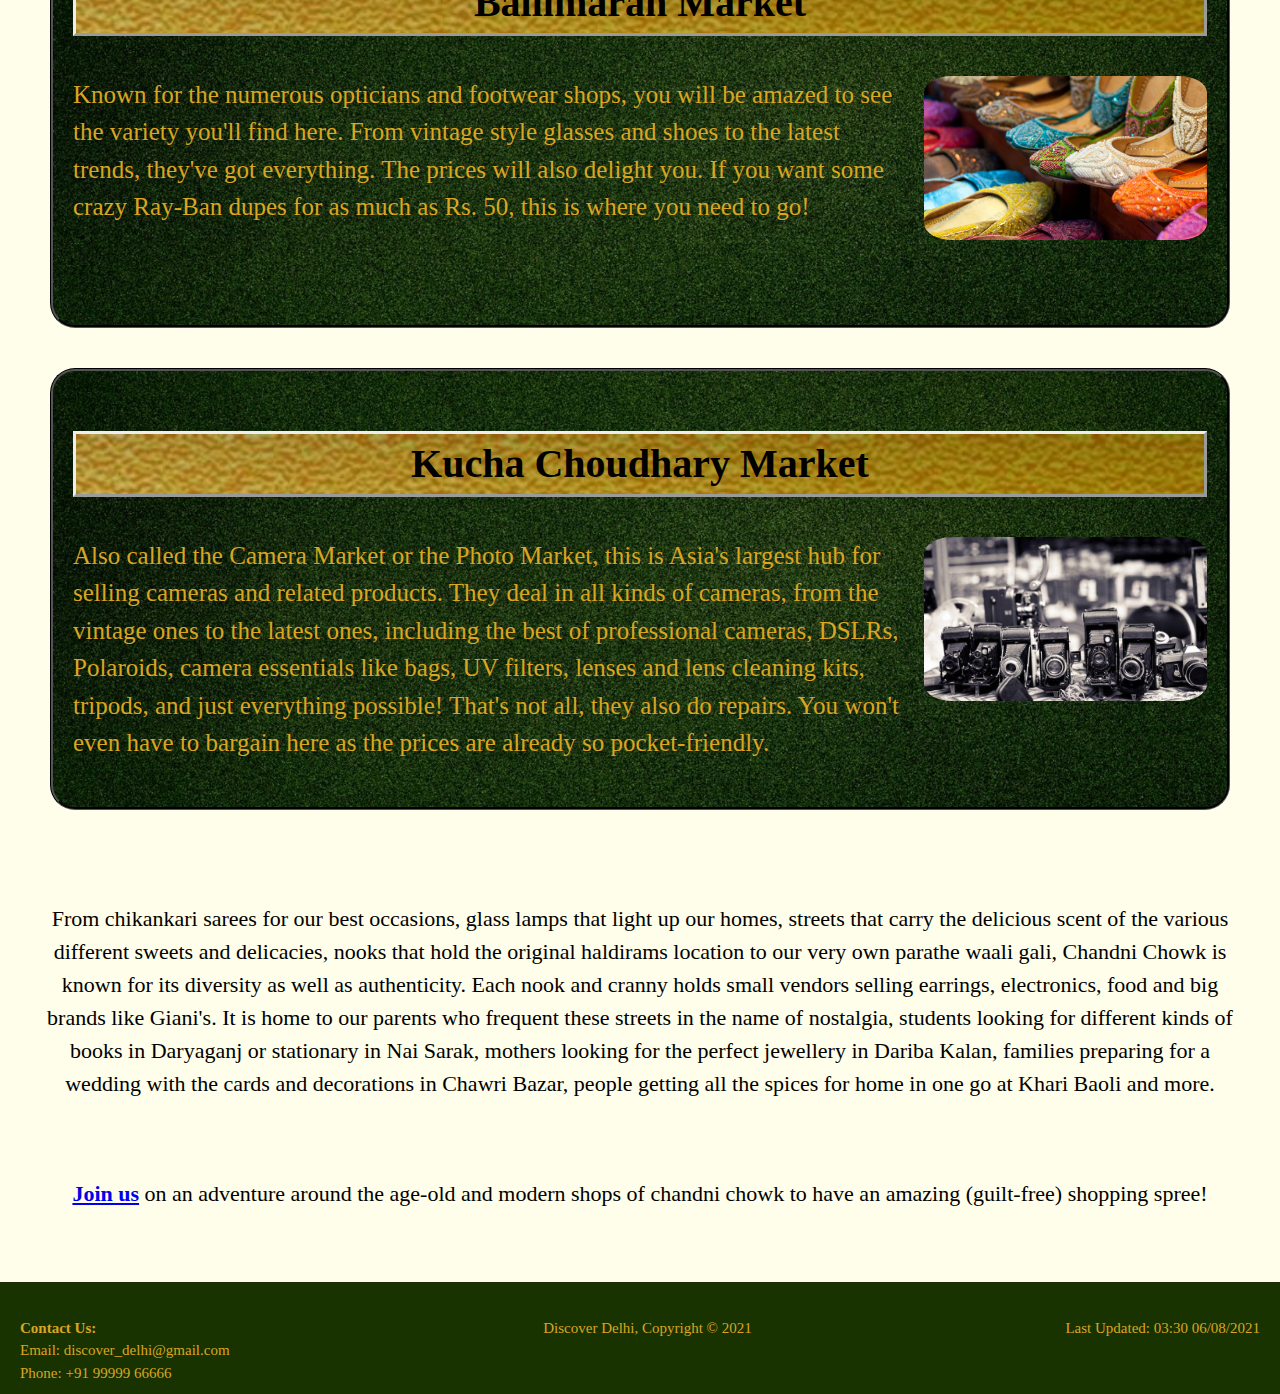
<file: shopping.html>
<!DOCTYPE html>
<html lang="en">
<head>
    <meta charset="UTF-8">
    <meta name="viewport" content="width=device-width, initial-scale=1.0">
    <title>Welcome to Chandni Chowk</title>
    <link rel="stylesheet" href="./css/style.css">
</head>
<body>
    <header>
        <div class="container">
            <div id="branding">
                <h1><span class="highlight">Discover</span> &nbsp;Delhi</h1>
            </div>
            <nav>
                <ul>
                    <li class="current"><a href="index.html">HOME</a></li>
                    <li class="dropdown">
                        <button class="dropbtn">EXPLORE</button>
                        <div class="dropdown-content">
                            <a href="shopping.html">Shopping</a>
                            <a href="heritage_walk.html">Heritage walk</a>
                            <a href="food.html">Food tour</a>
                        </div>
                    </li>

                    <li class="dropdown">
                        <button class="dropbtn">TOURS</button>
                        <div class="dropdown-content">
                            <a href="index.html">Delhi</a>
                            <a href="places.html">Agra</a>
                            <a href="places.html">Chandigarh</a>
                            <a href="places.html">Manali</a>
                        </div>
                    </li>
                    <li><a href="aboutus.html">ABOUT US</a></li>
                    <li><a href="register.html">REGISTER</a></li>
                    <li><a href="solution.html">SOLUTION</a></li>
                </ul>
            </nav>
        </div>
    </header>

    <section id="showcase1">
        <div class="container">
            <h1>Find rare treasures and shop till you drop in the heart of <span class="highlight">Old Delhi</span></h1>
            <!--<p>Lorem ipsum dolor sit amet consectetur adipisicing elit. Aut quaerat aperiam ipsum praesentium, quas iure possimus similique illum, est impedit labore fugit modi dicta, reiciendis aspernatur consectetur culpa suscipit omnis.</p>-->
        </div>
        <button id="inc-btn" class="button_1"> Liked it? </button>
        <p id="like-count" class="visitors"></p> <span>users shared your interest in this tour!</span>
    </section>  

    <div class="hoverable_grid">
        <div class="hoverable">
            <img src="./images/Dariba_Kalan_cropped.jpg" alt="Silver jewellery" class="image" style="width:100%">
            <div class="middle">
            <div class="text"><a href="#Dariba_Kalan">Dariba Kalan</a></div>
            </div>
        </div>
        <div class="hoverable">
            <img src="./images/Khari_Baoli_cropped.jpg" alt="Spices" class="image" style="width:100%">
            <div class="middle">
            <div class="text"><a href="#Khari_Baoli">Khari Baoli</a></div>
            </div>
        </div>
        <div class="hoverable">
            <img src="./images/Kinari_Bazaar_cropped.jpg" alt="Fabrics" class="image" style="width:100%">
            <div class="middle">
            <div class="text"><a href="#Kinari_Bazar">Kinari Bazaar</a></div>
            </div>
        </div>
        <div class="hoverable">
            <img src="./images/Bhagirath_Palace_cropped.jpg" alt="Lamps" class="image" style="width:100%">
            <div class="middle">
            <div class="text"><a href="#Bhagirath_Palace">Bhagirath Palace</a></div>
            </div>
        </div>
        <div class="hoverable">
            <img src="./images/Ballimaran_Market_cropped.jpg" alt="Raybans" class="image" style="width:100%">
            <div class="middle">
            <div class="text"><a href="#Ballimaran_Market">Ballimaran Market</a></div>
            </div>
        </div>
        <div class="hoverable">
            <img src="./images/Kucha_Choudhary_Market_cropped.jpg" alt="Cameras" class="image" style="width:100%">
            <div class="middle">
            <div class="text"><a href="#Kucha_Choudhary_Market">Kucha Choudhary Market</a></div>
            </div>
        </div>
    </div>

    <div class="description">
        <h3 id="Dariba_Kalan"><span>Dariba Kalan</h3></span>
        <img src="./images/Dariba-Kalan 1.jpg" alt="Dariba Kalan"><p> This 17th century market is widely acclaimed for everything silver. Jewellery is a specialty item although other silver products are also available at prices much more affordable than other places. You will also find many more things like attar (natural perfumes), Kundan and Meenakari jewellery here.</p>
    </div>
        
    <div class="description">
        <h3 id="Khari_Baoli"><span>Khari Baoli</h3></span>
        <p><img src="./images/Khari Baoli 1.jpg" alt="Khari Baoli">Spices are something India is known for worldwide. The Khari Baoli market is a place where you will find all kinds of spices and herbs, nuts, dried fruits, etc. From usual to the most rare and exotic, there's nothing you won't find here. Head here for the kind of stuff that will make your taste buds experience something they never have before!</p>
    </div>
    
    <div class="description">
        <h3 id="Kinari_Bazar"><span>Kinari Bazar</h3></span>
        <p><img src="./images/Kinari Bazar 1.jpg" alt="Kinari Bazar">Ideal for wedding shopping, Kinari Bazaar is a galli selling fabrics, zari borders, Parsi borders, ribbon laces, motifs for sarees and kurtas, and latkans too. Not just that though - there are tons of tiny shops selling party favours, wedding accoutrement and fancy varmalas. Apart from that, you can also find great party wear and go on a crazy shopping spree while you are here.</p>
    </div>
        
    <div class="description">
        <h3 id="Bhagirath_Palace"><span>Bhagirath Palace</h3></span>
        <p><img src="./images/Bhagirath Palace 1.jpg" alt="Bhagirath Palace">Mainly famous for fancy and elegant lights, basic or decorative, this place is also Asia's largest market for electronics and electrical goods. That's not all, there are plenty of shops which offer medical equipment and allopathic medicines. Everything here is of great utility and at crazy cheap prices, definitely worth considering if you want to buy this stuff.</p>
    </div>
        
    <div class="description">
        <h3 id="Ballimaran_Market"><span>Ballimaran Market</h3></span>
        <p><img src="./images/Ballimaran Market 1.jpg" alt="Ballimaran Market">Known for the numerous opticians and footwear shops, you will be amazed to see the variety you'll find here. From vintage style glasses and shoes to the latest trends, they've got everything. The prices will also delight you. If you want some crazy Ray-Ban dupes for as much as Rs. 50, this is where you need to go!</p>
    </div>
        
    <div class="description">
        <h3 id="Kucha_Choudhary_Market"><span>Kucha Choudhary Market</h3></span>
        <p><img src="./images/Kucha Choudhary Market 1.jpg" alt="Kucha Choudhary Market">Also called the Camera Market or the Photo Market, this is Asia's largest hub for selling cameras and related products. They deal in all kinds of cameras, from the vintage ones to the latest ones, including the best of professional cameras, DSLRs, Polaroids, camera essentials like bags, UV filters, lenses and lens cleaning kits, tripods, and just everything possible! That's not all, they also do repairs. You won't even have to bargain here as the prices are already so pocket-friendly.</p>
    </div>
    
    <section id="body">
        <p>From chikankari sarees for our best occasions, glass lamps that light up our homes,  streets that carry the delicious scent of the various different sweets and delicacies, nooks that hold the  original haldirams location to our very own parathe waali gali, Chandni Chowk is known for its diversity as well as authenticity. Each nook and cranny holds small vendors selling earrings, electronics, food and big brands like Giani's. It is home to our parents who frequent these streets in the name of nostalgia, students looking for different kinds of books in Daryaganj or stationary in Nai Sarak, mothers looking for the perfect jewellery in Dariba Kalan, families preparing for a wedding with the cards and decorations in Chawri Bazar, people getting all the spices for home in one go at Khari Baoli and more. </p>
        <br>
        <p><b><a href="register.html">Join us</a></b> on an adventure around the age-old and modern shops of chandni chowk to have an amazing (guilt-free) shopping spree!</p>
    </section>
    <script src="./css/script2.js"></script>
</body>

<footer>
    <p>
        <span id="contactus"><b>Contact Us:</b> <br> Email: discover_delhi@gmail.com <br> Phone: +91 99999 66666</span>
        <span id="copyright">Discover Delhi, Copyright &copy; 2021</span>
        <span id="last_updated">Last Updated: 03:30 06/08/2021</span>
    </p>
</footer>
</html>
</file>
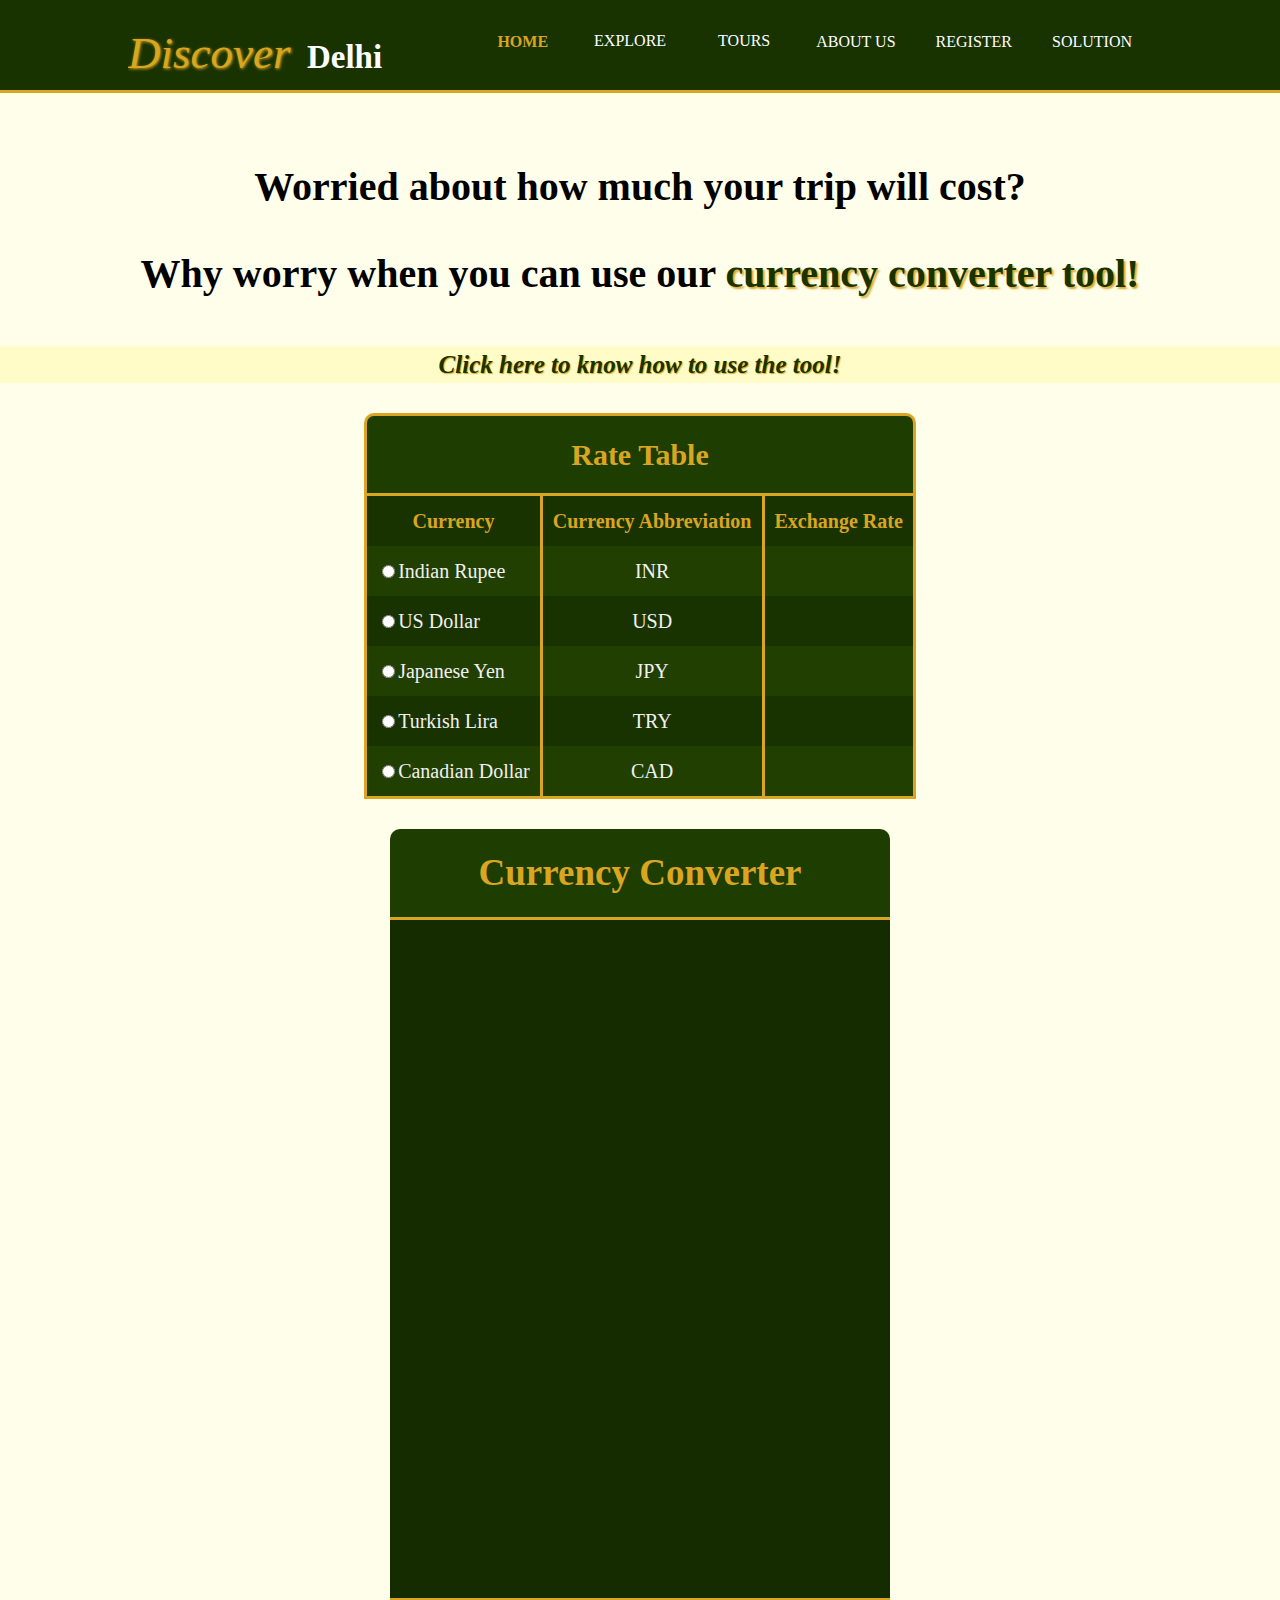
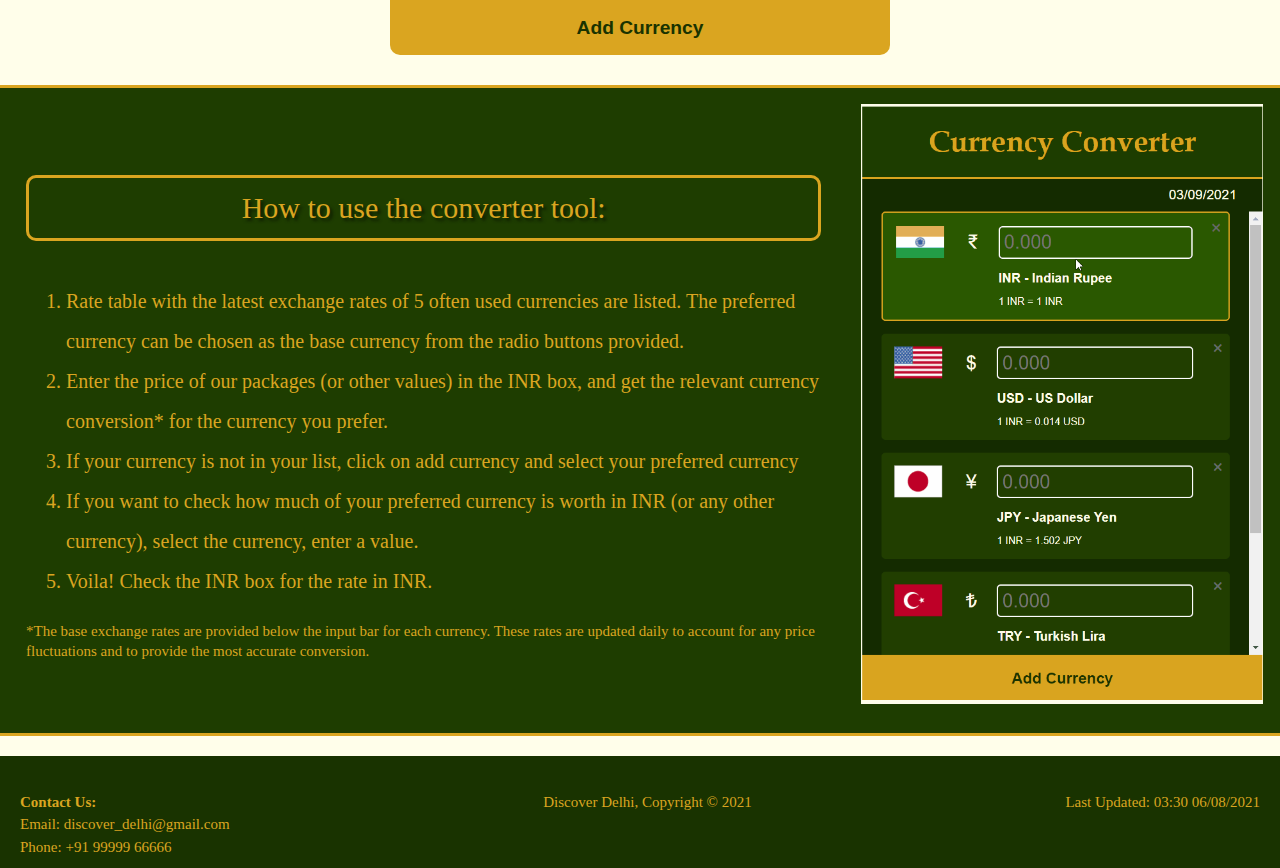
<file: solution.html>
<!DOCTYPE html>
<html lang="en">
<head>
    <meta charset="UTF-8">
    <meta name="viewport" content="width=device-width, initial-scale=1.0">
    <title>Welcome to Chandni Chowk</title>
    <link rel="stylesheet" href="./css/style.css">
</head>
<body>
    <header>
        <div class="container">
            <div id="branding">
                <h1><span class="highlight">Discover</span> &nbsp;Delhi</h1>
            </div>
            <nav>
                <ul>
                    <li class="current"><a href="index.html">HOME</a></li>
                    <li class="dropdown">
                        <button class="dropbtn">EXPLORE</button>
                        <div class="dropdown-content">
                            <a href="shopping.html">Shopping</a>
                            <a href="heritage_walk.html">Heritage walk</a>
                            <a href="food.html">Food tour</a>
                        </div>
                    </li>
                    <li class="dropdown">
                        <button class="dropbtn">TOURS</button>
                        <div class="dropdown-content">
                            <a href="index.html">Delhi</a>
                            <a href="places.html">Agra</a>
                            <a href="places.html">Chandigarh</a>
                            <a href="places.html">Manali</a>
                        </div>
                    </li>
                    <li><a href="aboutus.html">ABOUT US</a></li>
                    <li><a href="register.html">REGISTER</a></li>
                    <li><a href="solution.html">SOLUTION</a></li>
                </ul>
            </nav>
        </div>
    </header>
    <br>
    <div id="solution_heading"><h1>Worried about how much your trip will cost?</h1> <h1>Why worry when you can use our <span class="highlight">currency converter tool! </span></h1></div>
    <div class="click_here_to_know_more">
        <a href="#animation">Click here to know how to use the tool!</a>
    </div>
    <section class="solution">
        <form class="exchange-table">
            <h1>Rate Table</h1>
            <table class="rate-table">
                <tr>
                    <th>Currency</th>
                    <th>Currency Abbreviation</th>
                    <th>Exchange Rate</th>
                </tr>
                <!--  Form of the table items:
                <tr>
                    <td><input type="radio" name="currency" id="INR" onchange="radio()">Indian Rupee</td>
                    <td>INR</td>
                    <td></td>
                </tr>-->
            </table>
        </form>
        <section class="theTool">
            <div class="currency-converter">
                <div class="currency-heading">
                    <h1>Currency Converter</h1>
                </div>
                <div class="date"></div> 
                <!-- The date is populated dynamically -->
                <ul class="currencies">
                    <!-- list items of currencies displayed are of this form:
                    <li class="base-currency" id="USD">
                        <img src="https://www.geonames.org/flags/l/us.gif" class="flag">
                        <div class="info">
                            <p class="input"><span class="currency-symbol">&#36;</span><input placeholder="0.0000"></p>
                            <p class="currency-name">USD - US Dollar</p>
                            <p class="base-currency-rate">1 USD = 1 USD</p>
                        </div>
                        <span class="close">&times;</span>
                    </li>-->
                </ul>
    
                <button class="add-currency-btn"><p>⬇</p>Add Currency</button>
                <ul class="add-currency-list">
                    <!-- list items of the add currency list are of this form:
                    <li data-currency="USD" class="disabled"><img src="https://www.geonames.org/flags/l/us.gif" class="flag"><span>USD - US Dollar</span></li>
                    <li data-currency="INR"><img src="https://www.geonames.org/flags/l/in.gif" class="flag"><span>INR - Indian Rupee</span></li>-->
                </ul>  
            </div>
        </section>
    </section>
    
    <div class="how-to-use">
        <div class="instruction">
            <p>How to use the converter tool:</p>
            <ol>
                <li>Rate table with the latest exchange rates of 5 often used currencies are listed. The preferred currency can be chosen as the base currency from the radio buttons provided.</li>
                <li>Enter the price of our packages (or other values) in the INR box, and get the relevant currency conversion* for the currency you prefer.</li>
                <li>If your currency is not in your list, click on add currency and select your preferred currency</li>
                <li>If you want to check how much of your preferred currency is worth in INR (or any other currency), select the currency, enter a value.</li>
                <li>Voila! Check the INR box for the rate in INR.</li>
            </ol>
            <p>*The base exchange rates are provided below the input bar for each currency. These rates are updated daily to account for any price fluctuations and to provide the most accurate conversion.</p>
        </div>
        <div id="animation"><img src="./images/animation.gif" alt="how to use the converter tool" /></div>
    </div>

    <script src="./css/script.js"></script>
</body>

<footer>
    <p>
        <span id="contactus"><b>Contact Us:</b> <br> Email: discover_delhi@gmail.com <br> Phone: +91 99999 66666</span>
        <span id="copyright">Discover Delhi, Copyright &copy; 2021</span>
        <span id="last_updated">Last Updated: 03:30 06/08/2021</span>
    </p>
</footer>
</html>
</file>
<file: css/style.css>
html {  
    scroll-behavior: smooth;  
}

body{
    font: 15px/1.5 Book Antiqua, Times, serif;
    padding: 0;
    margin: 0;
    background-color: #fffeea /*#ffffff*/ /*#fffab3*/ /*#e8c15f*/;
}
/*Global*/
.container{
    width: 80%;
    margin:auto;
    overflow: hidden;
}

ul{
    margin: 0;
    padding: 0;
}

.button_1{
    height: 38px;
    background: goldenrod;
    border: 0;
    padding-left: 20px;
    padding-right: 20px;
    font-size: 15px;
}

.button_1:hover{
    background: rgb(255, 193, 37)
}
/* Header*/
header{
    background: #193300;
    color: #ffffff;
    padding-top: 20px;
    min-height: 70px;
    border-bottom: goldenrod 3px solid;
}

header a{
    color: white;
    text-decoration: none;
    font-size: 16px;
}

header li{
    float: left;
    display: inline;
    padding: 0 20px 0 20px;
}

header nav{
    float: right;
    margin-top: 10px;
}

header #branding {
    float: left;
}

header #branding h1{
    margin: 0;
    font-size: 33px;
}

header .highlight{
    font-family: /*Lucida Calligraphy*/ Monotype Corsiva, cursive;
    font-size: 45px;
    font-style: italic;
    color:goldenrod;
    font-weight: normal;
    text-shadow:1px 1px 3px goldenrod;
}
header .current a{
    color:goldenrod;
    font-weight: bold;
}

header a:hover{
    color:goldenrod;
    font-weight:300;
    font-size: 17px;
    text-shadow:1px 1px 1px goldenrod;
    transition-duration: 0.3s;
}

/* The Dropdown */
.dropdown {
    overflow: hidden;
}

.dropdown .dropbtn {
    font-size: 16px;  
    border: none;
    outline: none;
    color: white;
    background-color: inherit;
    font-family: inherit;
    margin: 0;
}
  
.navbar a:hover, .dropdown:hover .dropbtn {
    color:goldenrod;
    font-weight:300;
    font-size: 17px;
    text-shadow:1px 1px 2px goldenrod;
    transition-duration: 0.4s;
}
  
.dropdown-content {
    display: none;
    position: absolute;
    background-color: #224600 /*#f9f9f9*/;
    min-width: 160px;
    box-shadow: 0px 8px 16px 0px rgba(0,0,0,0.2);
    z-index: 1;
}
  
.dropdown-content a {
    float: none;
    color: whitesmoke;
    padding: 12px 16px;
    text-decoration: none;
    display: block;
    text-align: left;
}
  
.dropdown-content a:hover {
    background-color: #306400 /*#ddd*/;
}
  
.dropdown:hover .dropdown-content {
    display: block;
}

/*Showcase*/
#showcase{
    min-height: 600px;
    background: url('../images/showcase.jpg') no-repeat;
    background-size: cover;
    background-attachment: fixed;
    background-position: 50% 5%;
    text-align: center;
    border-bottom: goldenrod 3px solid;
}

#showcase h1{
    margin-top: 100px;
    margin-bottom: 10px;
    font-size: 55px;
    color: #193300;
}

#showcase .highlight{
    color: rgba(255, 183, 0, 0.945);
    text-shadow: 5px 4px 5px #193300, 5px 4px 5px goldenrod;
}

#showcase p{
    font-size: 20px;
}

/* Newsletter */
#newsletter{
    padding: 15px;
    color: white;
    background: #193300;
    border-bottom: goldenrod 3px solid;
}

#newsletter h1{
    float: left;
    font-size: 25px;
}

#newsletter form{
    float: right;
    margin-top: 15px;
}

#newsletter input[type='email']{
    padding: 4px;
    height: 25px;
    width: 250px;
}

/* Heading and introduction */


#heading{
    text-align: center;
    padding: 15px;
    font-size: 25px;
}

#heading .highlight{
    color: goldenrod;
    font-family: Monotype Corsiva, cursive;
    font-size: 45px;
    font-style: italic;
    text-shadow:1.5px 1.5px 2px #193300;
}

#wrapper{
    display: grid;
    grid-template-columns: 3fr 1fr;
    grid-gap: 1em;
}

#introduction {
    padding: 30px;
    margin-left: 50px;
    margin-right: 50px;
    font-size: 25px;
    line-height: 1.7;
}

#introduction #slideshow_para{
    grid-row: 1/3;
    align-self: center;
}

#introduction #slideshow{
    width: 350px;
    box-shadow: 0px 8px 16px 0px rgba(0,0,0,0.2);
}

/* Boxes */

#boxes{
    margin-top: 20px;
    min-height: 600px;
    background: url('../images/red_fort_image.png') no-repeat fixed;
    background-size: cover;
    background-position: center;
    text-align: center;
    border-top: goldenrod 3px solid;
    border-bottom: goldenrod 3px solid;   
}

#boxes .boxintro{
    padding: 30px;
    font-size: 25px;
}

#boxes .container{
    width: 90%;
    margin-bottom: 17px;
}

#boxes .box{
    float: left;
    text-align: center;
    width: 30%;
    height: 380px;
    padding: 10px;
    border: 3px solid black;
    border-radius: 25px;
    margin: 0.5%;
    margin-bottom: 2%;
}

#boxes .box img{
    width: 150px;
}

#boxes .box h3{
    font-size: 22px;
    color: #193300;
}

#boxes .box p{
    font-size: 18px;
    color: black;
}

#boxes .box:hover{
    box-shadow: 0px 8px 16px 8px rgba(0,0,0,0.4);
    transition-duration: 0.5s;
    font-weight: bold;
}

#boxes .box:hover h3{
    font-size: 25px;
    text-shadow:1.5px 1.5px 2px goldenrod;
    transition-duration: 0.5s;
}

#boxes .box:hover img{
    width: 160px;
    transition-duration: 0.5s;
}

/* Body */

#body{
    padding: 30px;
    font-size: 22px;
}

#body p{
    text-align: center;
}

/* map */
#map_and_header{
   border-top: goldenrod 5px solid;
   padding: 30px;
}

#map_and_header h1{
    text-align: center;
    font-size: 30px;
    margin-top: 0px;
}

#map_and_header iframe{
    height: 400px;
    width: 90%;
    border: 5px solid #193300;
}

/*Footer*/

footer{
    padding: 20px;
    padding-bottom: 40px;
    margin-top: 20px;
    color:goldenrod;
    background-color: #193300;
    text-align: center;
}

footer #contactus{
    float:left;
    text-align: left;
}

footer #copyright{
    float: center;
}

footer #last_updated{
    float: right;
}

/*about us*/
.title{
    background-color:#DAA520; 
    text-align: center; 
    font-size: 3em;
}
  
.para{
    margin-left: 3em; 
    margin-right: 3em;
    font-size:1.8em;
}

.para1{
    margin-left: 3em; 
    margin-right: 3em;
    font-size:1.8em;
    text-align: center;
}
  
.name{
    font-size:2em
}

.desig{
    text-align: center;
    background-color:#193300;
    color:#FFFFFF;
    font-size:2em;
}

.table1{
    width:100%;
    border-spacing: 25px;
}

.desc{
    font-size:20px; 
    text-align: center;
}

.table2{
    width:100%;
    border-spacing: 40px;
}

.imgc{
    text-align: center;
    height: 400px;
    display: block;
    margin-left: auto;
    margin-right: auto;
    width: 50%;
}


#tourimg{
    width:400px;
    height:400px;
    margin-left: auto;
    margin-right: auto;
}


/*register*/
.hstyle{
    text-align: center;
}
  
.form{
    margin-left: 3em; 
    margin-right: 3em;
    font-size:20;
}

#price{
    font-size: 25px;
}

/*responses*/
.message{
    margin-left: 3em; 
    margin-right: 3em; 
    font-size:1.5em;
}

.thanks{
    background-color:#DAA520; 
    text-align: center; 
    font-size: 3em;
}

.parab{
    margin-left: 3em; 
    margin-right: 3em; 
    font-size:1.8em; 
    font-weight: bold;
    text-align: center;
}
        
.parac{
    margin-left: 3em; 
    margin-right: 3em; 
    font-size:1.8em;
}

@media(max-width:1158px){
    #boxes .box{
        float: none;
        width: 75%;
        text-align: center;
        margin-left: auto;
        margin-right: auto;
    }

    #boxes .container a:link,
    #boxes .container a:visited{
        text-decoration: none;
    }
}

@media(max-width: 1060px){
    #slideshow_para{
        font-size: 20px;
    }

    #body{
        font-size: 20px;
    }
}

@media(max-width: 860px){
    #wrapper{
        grid-template-rows: 2fr 1fr;
        grid-gap: 1em; 
    }
    #introduction #slideshow_para{
        grid-column: 1/3;
    }

    #introduction #slideshow{
        grid-column: 1/3;
        justify-self: center;
    }
}

@media(max-width: 768px){
    header #branding, 
    header nav, 
    header nav li,
    #newsletter h1,
    #newsletter form,
    #introduction #heading,
    #introduction #slideshow_para{
        float: none;
        width: 100%;
        text-align: center;
    }

    header{
        padding-bottom: 15px;
    }

    #newsletter button{
        display: block;
        width: 100%;
    }

    #newsletter form input[type="email"]{
        width: 100%;
        margin-bottom: 7px;
    }
}

@media(max-width:384px){
    #boxes .box{
        float: none;
        width: 75%;
        text-align: center;
        margin-left: auto;
        margin-right: auto;
        height: 500px;
    }
}

/* About Us */
#guide_grid{
    display: grid;
    grid-template-columns: 1fr 1fr;
}

@media(max-width:950px){
    #guide_grid{
        grid-template-columns: 1fr;
        grid-template-rows: 1fr 1fr;
    }
}

/*Explore pages*/

.description{
  border-style:groove;
  border-color: black;
  border-radius: 25px;
  margin: 40px 50px;
  padding: 20px;
  min-height: 375px;
  background: url('../images/bg 2.png') no-repeat;
  background-size: cover;
  color: goldenrod;
}

.description h3{
  font-size: 40px;
  text-align: center;
  border: outset;
  background: url("../images/gold_bg.jpg") no-repeat;
  background-size: cover;
  color: black;
}

.description p{
  font-size: 25px;
}

.description li{
    font-size: 20px;
    margin-left: 3%;
}

.description img{
  float: right;
  width:25%;
  height:75%;
  margin-left:15px;
  border-radius: 10%;
}

#showcase3{
    min-height: 450px;
    background: url('../images/Shopping_bg.png') no-repeat;
    background-size: cover;
    background-attachment: fixed;
    background-position: 50% 5%;
    text-align: center;
    border-bottom: goldenrod 3px solid;
}

#showcase3 h1{
    margin-top: 100px;
    margin-bottom: 10px;
    font-size: 55px;
    color: #193300;
}

#showcase3 .highlight{
    color: rgba(255, 183, 0, 0.945);
    text-shadow: 5px 4px 5px #193300, 5px 4px 5px goldenrod;
}

#showcase3 p{
    font-size: 20px;
}

/* Food */

#showcase2{
    min-height: 450px;
    background: url('../images/aloo-chaat_bg.png') no-repeat;
    background-size: cover;
    background-attachment: fixed;
    background-position: 50% 5%;
    text-align: center;
    border-bottom: goldenrod 3px solid;
}

#showcase2 h1{
    margin-top: 100px;
    margin-bottom: 10px;
    font-size: 55px;
    color: #193300;
}

#showcase2 .highlight{
    color: rgba(255, 183, 0, 0.945);
    text-shadow: 5px 4px 5px #193300, 5px 4px 5px goldenrod;
}

#showcase2 p{
    font-size: 20px;
}

.hoverable_grid{
    padding: 40px;
    display: grid;
    grid-template-columns: 1fr 1fr 1fr;
    grid-row-gap: 20px;
    grid-auto-rows: minmax(200px,auto);
}

.hoverable{
    position: relative;
    width: 90%;
    justify-self: center;
}
  
.hoverable .image{
    opacity: 1;
    display: block;
    width: 100%;
    height: auto;
    transition: .5s ease;
    backface-visibility: hidden;
    border-radius: 5%;
    box-shadow: 0px 8px 16px 8px rgba(0,0,0,0.4);
}

.hoverable .middle{
    transition: .5s ease;
    opacity: 0;
    position: absolute;
    top: 50%;
    left: 50%;  
    transform: translate(-50%, -50%);
    -ms-transform: translate(-50%, -50%);
    text-align: center;
}

.hoverable:hover .image{
    opacity: 0.3;
}

.hoverable:hover .middle{
    opacity: 1;
}

.hoverable a:link {
    color: gold;
    background-color: transparent;
    text-decoration: none;
}
  
.hoverable a:visited {
    color: white;
    background-color: transparent;
    text-decoration: none;
}

.text{
    background-color: #193300   ;
    color: gold;
    font-size: 25px;
    padding: 16px 32px;
}

@media(max-width: 900px){
    .hoverable_grid{
        grid-template-columns: 1fr 1fr;
    }

    .text{
        font-size: 20px;
    }
}

/* Shopping */
#showcase1{
    min-height: 450px;
    background: url('../images/Shopping_bg.png') no-repeat;
    background-size: cover;
    background-attachment: fixed;
    background-position: 50% 5%;
    text-align: center;
    border-bottom: goldenrod 3px solid;
}

#showcase1 h1{
    margin-top: 100px;
    margin-bottom: 10px;
    font-size: 55px;
    color: #193300;
}

#showcase1 .highlight{
    color: rgba(255, 183, 0, 0.945);
    text-shadow: 5px 4px 5px #193300, 5px 4px 5px goldenrod;
}

#showcase1 p{
    font-size: 20px;
}

/* Heritage Walk */
#showcase3{
    min-height: 450px;
    background: url('../images/red_fort_image.png') no-repeat;
    background-size: cover;
    background-attachment: fixed;
    background-position: 50% 5%;
    text-align: center;
    border-bottom: goldenrod 3px solid;
}

#showcase3 h1{
    margin-top: 100px;
    margin-bottom: 10px;
    font-size: 55px;
    color: #193300;
}

#showcase3 .highlight{
    color: rgba(255, 183, 0, 0.945);
    text-shadow: 5px 4px 5px #193300, 5px 4px 5px goldenrod;
}

#showcase3 p{
    font-size: 20px;
}


/* Solution (Currency Coverter)*/

#solution_heading{
    text-align: center;
    padding: 15px;
    font-size: 20px;
}

#solution_heading .highlight{
    color: #193300;
    text-shadow:2px 2px 2px goldenrod;
}

.click_here_to_know_more{
    text-align: center;
    font-size: 25px;
    font-style: italic;
    font-weight: 700;
    background-color: #fffcc7;
}

.click_here_to_know_more a{
    text-decoration: none;
    color: #193300;
    text-shadow:1px 1px 1px goldenrod;
}

.how-to-use{
    background-color: #1e3d00;
    color: #DAA520;
    font-size: 20px;
    padding: 1rem;
    border-bottom: goldenrod 3px solid;
    border-top: goldenrod 3px solid;
    display: grid;
    grid-template-columns: 2fr 1fr;
    grid-gap: 2em;
    align-items: center;
    line-height: 40px;
}

.how-to-use .instruction{
    margin-left: 10px;
}

.how-to-use .instruction > p:first-child{
    font-size: 30px;
    text-align: center;
    margin-bottom: 5%;
    padding: 10px;
    text-shadow:3px 3px 3px #102000;
    border: goldenrod 3px solid;
    border-radius: 10px;
}

.how-to-use .instruction > p:last-child{
    font-size: 15px;
    line-height: 20px;
}

.how-to-use #animation img{
    max-height: 600px;
    width: auto;
}

/* Rate Table and Converter tool grid */
.solution{
    margin: 10px;
    display: grid;
    grid-template-columns: 1fr 1fr;
    grid-gap: 10px;
    align-items: center;
    justify-items: center;
}

/* Rate table */
.exchange-table h1{
    background-color: #1e3d00;
    font-size: 30px;
    color: #DAA520;
    text-align: center;
    padding: 1rem;
    margin-bottom: 0;
    border: goldenrod 3px solid;
    border-bottom: 0;
    border-top-left-radius: 10px;
    border-top-right-radius: 10px;
}

.rate-table{
    border:goldenrod 3px solid;
    border-radius: 10px;
    border-collapse: collapse;
    font-size: 20px;
    color: #f1f1f1;
    /* padding: 15px; */
    background-color: #213f00;
}

.rate-table td,th{
    padding: 10px;
    border-right: goldenrod 3px solid;
}

.rate-table th{
    background-color: #193300;
    color: goldenrod;
}

.rate-table tr td:nth-child(2){
    text-align: center;
}

.rate-table tr:nth-child(odd){
    background-color: #193300;
}

/* The converter tool */
.theTool *{
    margin: 0;
    padding: 0;
    box-sizing: border-box;
    font-family: sans-serif;
}

.currency-converter{
    width: 500px;
    margin: 20px auto;
    color: #fffeea;
    position: relative;
    border-top-left-radius: 10px;
}

.currency-converter .currency-heading{
    background-color: #1e3d00;
    color: #DAA520;
    text-align: center;
    padding: 1rem;
    border-bottom: goldenrod 3px solid;
    border-top-left-radius: 10px;
    border-top-right-radius: 10px;
}

.currency-heading h1{
    font-size: 37px;
    font-family: Book Antiqua, Times, serif;
}

.date{
    background-color: #152c00;
    text-align: right;
    font-size: 17px;
    padding: 0.5rem 2rem 0.5rem 0;
}

ul.currencies{
    height: calc(100vh - 40px - 100px - 40px - 58px);
    background-color: #152c00;
    padding: 0rem 1.5rem 1rem 1.5rem;
    overflow-y: auto;
}

ul.currencies li{
    background-color: #213f00;
    border-radius: 5px;
    list-style: none;
    padding: 1rem 1rem 0.75rem 1rem;
    margin-bottom: 1rem;
    position: relative;
}

ul.currencies li:last-child{
    margin-bottom: 0;
}

ul.currencies li:first-child .close:hover{
    cursor: not-allowed;
}

ul.currencies li.base-currency{
    background-color: #2b5800;
    border: goldenrod 2px solid;
}

.flag{
    width: 60px;
    height: 40px;
    vertical-align: top;
}

.info{
    display: inline-block;
    width: 78%;
}

.info .input span{
    font-size: 1.5rem;
    display: inline-block;
    width: 4rem;
    text-align: center;
}

.info .input input{
    font-size: 1.5rem;
    width: 78%;
    background-color: transparent;
    border: 2px solid #ffffff;
    border-radius: 5px;
    color: #ffffff;
    padding: 0.3rem;
    margin-bottom: 0.75rem;
}

.info .currency-name{
    font-size: 1rem;
    font-weight: bold;
    margin-bottom: 0.5rem;
    margin-left: 4rem;
}

.info .base-currency-rate{
    font-size: 0.8rem;
    margin-left: 4rem;
}

ul.currencies li .close{
    position: absolute;
    top: 0;
    right: 0;
    padding: 0 0.5rem;
    font-size: 20px;
    color: #666;
    cursor: pointer;
}

ul.currencies li .close:hover{
    color:#FFFFFF;
}

ul.add-currency-list{
    position: absolute;
    bottom: 54px;
    left: 0;
    background-color: #f1f1f1;
    color: #333;
    width: 100%;
    height: 0;
    overflow-y: auto;
    transition: all 0.25s;
}

ul.add-currency-list li{
    list-style: none;
    padding: 0.75rem;
    border-bottom: #ddd 1px solid; 
}

ul.add-currency-list li.disabled{
    opacity: 0.7;
    cursor: not-allowed;
}

ul.add-currency-list li .flag{
    width: 3rem;
    height: 2rem;
    vertical-align: middle;
}

ul.add-currency-list li span{
    margin-left: 1rem;
    font-weight: bold;
}

.add-currency-btn{
    background-color: goldenrod;
    color: #193300;
    padding: 1rem;
    font-size: 1.2rem;
    font-weight: bold;
    border: none;
    border-top: goldenrod 3px solid;
    border-bottom-left-radius: 10px;
    border-bottom-right-radius: 10px;
    outline: none;
    width: 100%;
    cursor: pointer;
    transition: background-color 0.25s;
    position: relative;
}

.add-currency-btn p{
    position: absolute;
    top: 0.3rem;
    left: 2.25rem;
    font-size: 1.75rem;
    opacity: 0;
    transition: all 0.25s;
}

.add-currency-btn.open{
    background-color: #224600;
    color: #DAA520;
}

.add-currency-btn.open p{
    opacity: 1;
}

.add-currency-btn.open + ul.add-currency-list{
    display: block;
    height: calc(100vh - 194px);
}

.add-currency-btn.open + ul.add-currency-list li:hover{
    background-color: #ddd;
    cursor: pointer;
}

.add-currency-btn.open + ul.add-currency-list li.disabled:hover{
    background-color: #ddd;
    cursor: not-allowed;
}

/* Media queries for solution */

@media(max-width:1336px){
    .solution{
        grid-template-columns: 1fr;
    }
}

@media(max-width:1000px){
    .how-to-use{
        grid-template-columns: 1fr;
        justify-items: center;
        line-height: 30px;
    }
    body{
        background-color: #fffcc7;
    }
    header{
        background: #204200;
    }
    .click_here_to_know_more{
        background-color: #fffa9a;
    }
}

@media(max-width:600px){
    .currency-converter{width: 100%; margin: 0 auto;}
    ul.currencies{height: calc(100vh - 168px);}
    .currency-heading h1{font-size: 2rem;}
    .flag{width: 3rem; height: 2rem;}
    .info .input span {font-size: 1.25rem; width: 3.5rem;}
    .info .input input{font-size: 1.25rem; width: 70%;}
    .info .currency-name {margin-left: 3.5rem;}
    .info .base-currency-rate {margin-left: 3.5rem;}
    ul.add-currency-list {bottom: 48px;}
    .add-currency-btn.open + ul.add-currency-list{display: block; height: calc(100vh - 131px);}
    .add-currency-btn p{left: 25%; top:0.65rem;}
    .how-to-use #animation img{max-width: 335px;}
}

.newpages{
    text-align: center;
    display: block;
    margin-left: auto;
    margin-right: auto; 
}

.show-btn{
    background: pink;
    font-size: 20px;
    color: white;
    padding: 10px 30px;
    cursor: pointer;
}

.modal {
    position: fixed;
    left: 0;
    top: 0;
    width: 100%;
    height: 100%;
    background-color: rgba(0, 0, 0, 0.3);
    opacity: 0;
    visibility: hidden;
}
.modal-box {
    position: absolute;
    top: 50%;
    left: 50%;
    transform: translate(-50%, -50%);
    background-color: pink;
    padding: 1rem 1.5rem;
    width: 24rem;
    border-radius: 0.5rem;
}
.close-button {
    float: right;
    width: 1.5rem;
    line-height: 1.5rem;
    text-align: center;
    cursor: pointer;
    border-radius: 0.25rem;
    background-color: lightgray;
}
.show-modal {
    opacity: 1;
    visibility: visible;
    transform: scale(1.0);
}

.close:hover, .close:focus {
    color: #000;
    text-decoration: none;
    cursor: pointer;
}

#results{
    font-size: large;
    text-align: center;
}

.visitors{
    font-size: 25px
    font-weight
}
</file>
